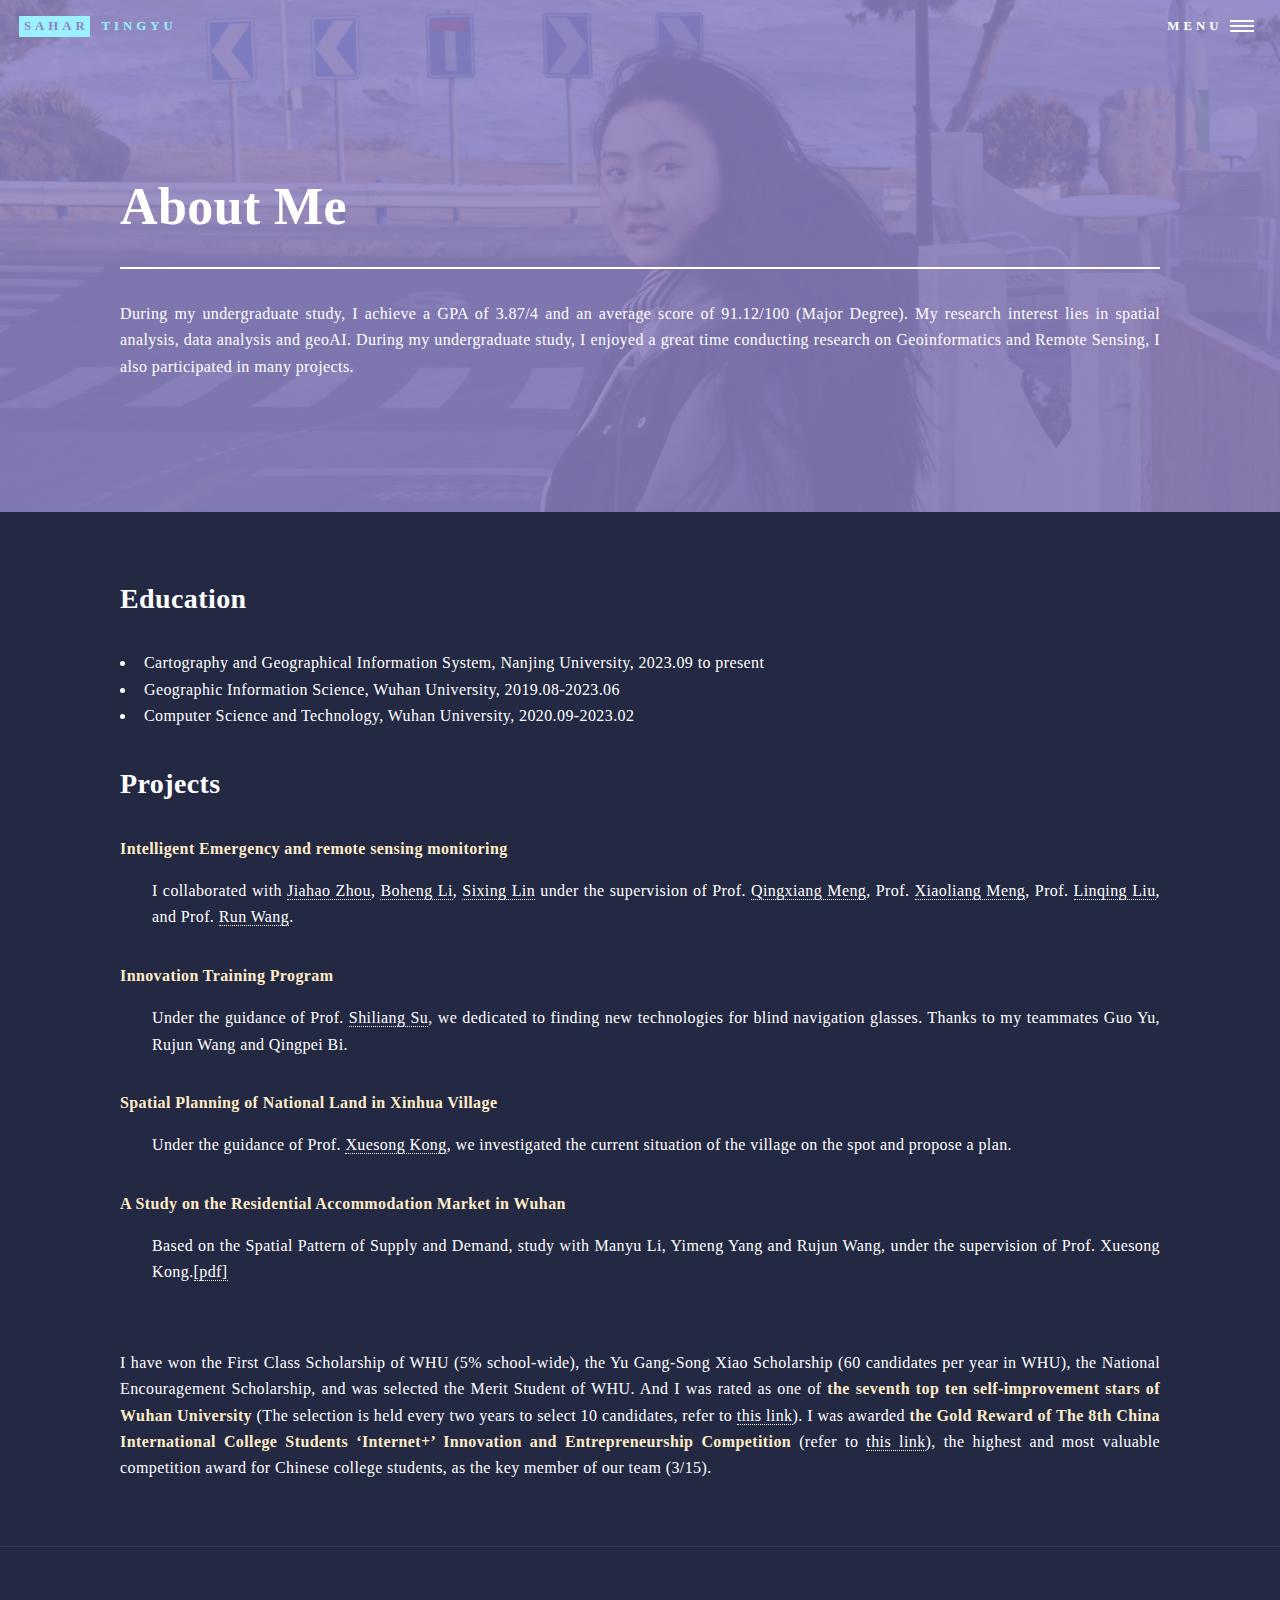
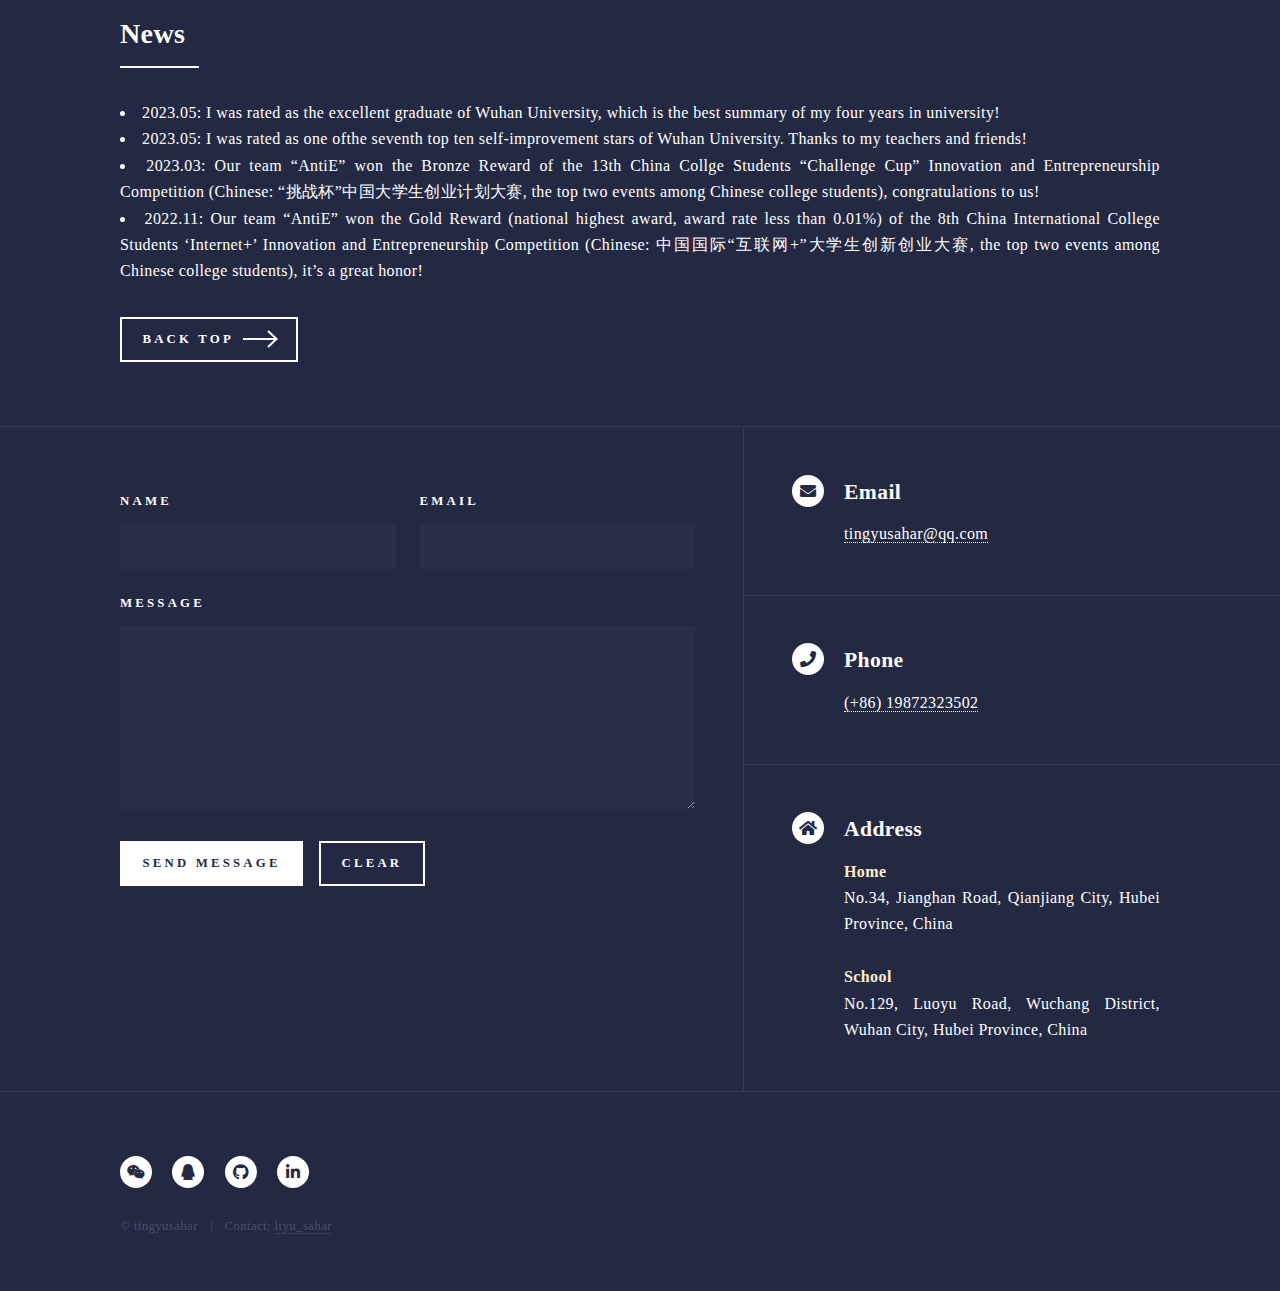
<file: about.html>
<html>
	<head>
		<title>About Me - Tingyu Luo's Homepage</title>
		<link rel="icon" href="images\favicon.ico"/>
		<meta charset="utf-8" />
		<meta name="viewport" content="width=device-width, initial-scale=1, user-scalable=no" />
		<link rel="stylesheet" href="assets/css/main.css" />
		<noscript><link rel="stylesheet" href="assets/css/noscript.css" /></noscript>
	</head>
	<body class="is-preload">

		<!-- Wrapper -->
			<div id="wrapper">

				<!-- Header -->
				<!-- Note: The "styleN" class below should match that of the banner element. -->
					<header id="header" class="alt style2">
						<a href="index.html" class="logo"><strong>Sahar</strong> <span>Tingyu</span></a>
						<nav>
							<a href="#menu">Menu</a>
						</nav>
					</header>

				<!-- Menu -->
					<nav id="menu">
						<ul class="links">
							<li><a href="index.html">Home</a></li>
							<li><a href="about.html">About me</a></li>
							<li><a href="publication.html">Publications</a></li>
							<li><a href="competition.html">Competition Awards</a></li>
							<li><a href="scholarship.html">Scholarships and Honors</a></li>
							<li><a href="activities.html">Activities</a></li>
						</ul>
						<ul class="actions stacked">
							<li><a href="index.html" class="button primary fit">Get Started</a></li>
						</ul>
					</nav>

				<!-- Banner -->
				<!-- Note: The "styleN" class below should match that of the header element. -->
					<section id="banner" class="style2">
						<div class="inner">
							<span class="image">
								<img src="images/pic07.jpg" alt="" />
							</span>
							<header class="major">
								<h1>About Me</h1>
							</header>
							<div>
								<p>During my undergraduate study, I achieve a GPA of 3.87/4 and an average score of 91.12/100 (Major Degree). My research interest lies in spatial analysis, data analysis and geoAI. During my undergraduate study, I enjoyed a great time conducting research on Geoinformatics and Remote Sensing, I also participated in many projects.</p>
							</div>
						</div>
					</section>
				
				<!-- Main -->
				<div id="main" class="alt">

					<!-- One -->
						<section id="one">
							<div class="inner">
								<header>
									<h2>Education</h2>
								</header>
								<ul>
									<li>Cartography and Geographical Information System, Nanjing University, 2023.09 to present</li>
									<li>Geographic Information Science, Wuhan University, 2019.08-2023.06</li>
									<li>Computer Science and Technology, Wuhan University, 2020.09-2023.02</li>
								</ul>

								<!-- Elements -->
									<h2 id="elements">Projects</h2>
									<div class="row gtr-200">
										
											<dl>
												<dt><strong>Intelligent Emergency and remote sensing monitoring</strong></dt>
												<dd>
													<p>I collaborated with <a href="https://github.com/DDAKUN" target="_blank" rel="noopener noreferrer">Jiahao Zhou</a>, 
														<a href="https://antigonerandy.github.io/" target="_blank" rel="noopener noreferrer">Boheng Li</a>, 
														<a href="https://github.com/LSX-s-Software" target="_blank" rel="noopener noreferrer">Sixing Lin</a> 
														under the supervision of Prof. <a href="http://jszy.whu.edu.cn/mengqingxiang/zh_CN/index.htm" target="_blank" rel="noopener noreferrer">Qingxiang Meng</a>,
														Prof. <a href=" http://jszy.whu.edu.cn/mengxiaoliang" target="_blank" rel="noopener noreferrer">Xiaoliang Meng</a>, 
														Prof. <a href="https://ems.whu.edu.cn/info/1726/10806.htm" target="_blank" rel="noopener noreferrer">Linqing Liu</a>,
														and Prof. <a href="http://wangrun.github.io/" target="_blank" rel="noopener noreferrer">Run Wang</a>.</p>
												</dd>
											
												<dt><strong>Innovation Training Program</strong></dt>
												<dd>
													<p>Under the guidance of Prof. <a href="https://faculty.whu.edu.cn/show.jsp?n=Shiliang%20Su" target="_blank" rel="noopener noreferrer">Shiliang Su</a>, we dedicated to finding new technologies for blind navigation glasses. Thanks to my teammates Guo Yu, Rujun Wang and Qingpei Bi.</p>
												</dd>
											
												<dt><strong>Spatial Planning of National Land in Xinhua Village</strong></dt>
												<dd>
													<p>Under the guidance of Prof. <a href="https://faculty.whu.edu.cn/show.jsp?n=Kong%20Xuesong&lang=cn&f=awards" target="_blank" rel="noopener noreferrer">Xuesong Kong</a>, we investigated the current situation of the village on the spot and propose a plan.</p>
												</dd>
											
												<dt><strong>A Study on the Residential Accommodation Market in Wuhan</strong></dt>
												<dd>
													<p>Based on the Spatial Pattern of Supply and Demand, study with Manyu Li, Yimeng Yang and Rujun Wang, under the supervision of Prof. Xuesong Kong.<a href="survey.pdf" target="_blank" rel="noopener noreferrer" download>[pdf]</a></p>
												</dd>
							
											</dl>

										<p>I have won the First Class Scholarship of WHU  (5% school-wide), the Yu Gang-Song Xiao Scholarship (60 candidates per year in WHU), the National Encouragement Scholarship, and was selected the Merit Student of WHU. And I was rated as one of <strong>the seventh top ten self-improvement stars of Wuhan University</strong> 
                                            (The selection is held every two years to select 10 candidates, refer to <a href="https://mp.weixin.qq.com/s?__biz=MzA5MjM3MzUxMA==&mid=2655994347&idx=1&sn=42d85262bf56ffabbbd9a92577015c4f&chksm=8bd5f682bca27f94579707b555a80c67a2573b7a3d32a5ba9f4fb57dbe2e52159bcef671ecca&mpshare=1&scene=23&srcid=0507ht6Bn5IzrAfIekOgMyR6&sharer_sharetime=1688282962595&sharer_shareid=67eef7a806b5207d8636374c00593029#rd" target="_blank" rel="noopener noreferrer">this link</a>). 
                                            I was awarded <strong >the Gold Reward of The 8th China International College Students ‘Internet+’ Innovation and Entrepreneurship Competition</strong> (refer to <a href="https://cy.ncss.cn/" target="_blank" rel="noopener noreferrer">this link</a>), 
                                            the highest and most valuable competition award for Chinese college students, as the key member of our team (3/15).</p>
									</div>

							</div>
						</section>

					<!-- Two -->
					<section id="two">
						<div class="inner">
							<header class="major">
								<h2>News</h2>
							</header>
							<li>2023.05: I was rated as the excellent graduate of Wuhan University, which is the best summary of my four years in university!</li>
									<li>2023.05: I was rated as one ofthe seventh top ten self-improvement stars of Wuhan University. Thanks to my teachers and friends!</li>
									<li>2023.03: Our team “AntiE” won the Bronze Reward of the 13th China Collge Students “Challenge Cup” Innovation and Entrepreneurship Competition (Chinese: “挑战杯”中国大学生创业计划大赛, the top two events among Chinese college students), congratulations to us!</li>
									<li>2022.11: Our team “AntiE” won the Gold Reward (national highest award, award rate less than 0.01%) of the 8th China International College Students ‘Internet+’ Innovation and Entrepreneurship Competition (Chinese: 中国国际“互联网+”大学生创新创业大赛, the top two events among Chinese college students), it’s a great honor!</li>
							<p></p>
							<ul class="actions">
								<li><a href="about.html" class="button next">Back Top</a></li>
							</ul>
						</div>
					</section>

				</div>






				<!-- Contact -->
				<section id="contact">
					<div class="inner">
						<section>
							<form method="post" action="#">
								<div class="fields">
									<div class="field half">
										<label for="name">Name</label>
										<input type="text" name="name" id="name" />
									</div>
									<div class="field half">
										<label for="email">Email</label>
										<input type="text" name="email" id="email" />
									</div>
									<div class="field">
										<label for="message">Message</label>
										<textarea name="message" id="message" rows="6"></textarea>
									</div>
								</div>
								<ul class="actions">
									<li><input type="submit" value="Send Message" class="primary" /></li>
									<li><input type="reset" value="Clear" /></li>
								</ul>
							</form>
						</section>
						<section class="split">
							<section>
								<div class="contact-method">
									<span class="icon solid alt fa-envelope"></span>
									<h3>Email</h3>
									<a href="mailto:info@yourgmail.com">tingyusahar@qq.com</a>
								</div>
							</section>
							<section>
								<div class="contact-method">
									<span class="icon solid alt fa-phone"></span>
									<h3>Phone</h3>
									<span><a href="tel: 19872323502">(+86) 19872323502</a></span>
								</div>
							</section>
							<section>
								<div class="contact-method">
									<span class="icon solid alt fa-home"></span>
									<h3>Address</h3>
									<span><strong>Home</strong><br />
									No.34, Jianghan Road, Qianjiang City, Hubei Province, China</span>
									<br />
									<br />
									<span><strong>School</strong><br />
									No.129, Luoyu Road, Wuchang District, Wuhan City, Hubei Province, China</span>
								</div>
							</section>
						</section>
					</div>
				</section>

			<!-- Footer -->
				<footer id="footer">
					<div class="inner">
						<ul class="icons">
							<li><a href="weixin://ltyu_sahar" class="icon brands alt fa-weixin"><span class="label">weixin</span></a></li>
							<li><a href="tencent://message/?uin=1643914601&Site=&Menu=yes" class="icon brands alt fa-qq"><span class="label">qq</span></a></li>
							<li><a href="https://github.com/ltyrapha" class="icon brands alt fa-github"><span class="label">GitHub</span></a></li>
							<li><a href="https://www.linkedin.com/in/%E5%A9%B7%E7%91%9C-%E7%BD%97-344145266/" class="icon brands alt fa-linkedin-in"><span class="label">LinkedIn</span></a></li>
						</ul>
						<ul class="copyright">
							<li>&copy; tingyusahar</li><li>Contact: <a href="weixin://ltyu_sahar">ltyu_sahar</a></li>
						</ul>
					</div>
				</footer>

				
			</div>

		<!-- Scripts -->
			<script src="assets/js/jquery.min.js"></script>
			<script src="assets/js/jquery.scrolly.min.js"></script>
			<script src="assets/js/jquery.scrollex.min.js"></script>
			<script src="assets/js/browser.min.js"></script>
			<script src="assets/js/breakpoints.min.js"></script>
			<script src="assets/js/util.js"></script>
			<script src="assets/js/main.js"></script>

	</body>
</html>
</file>
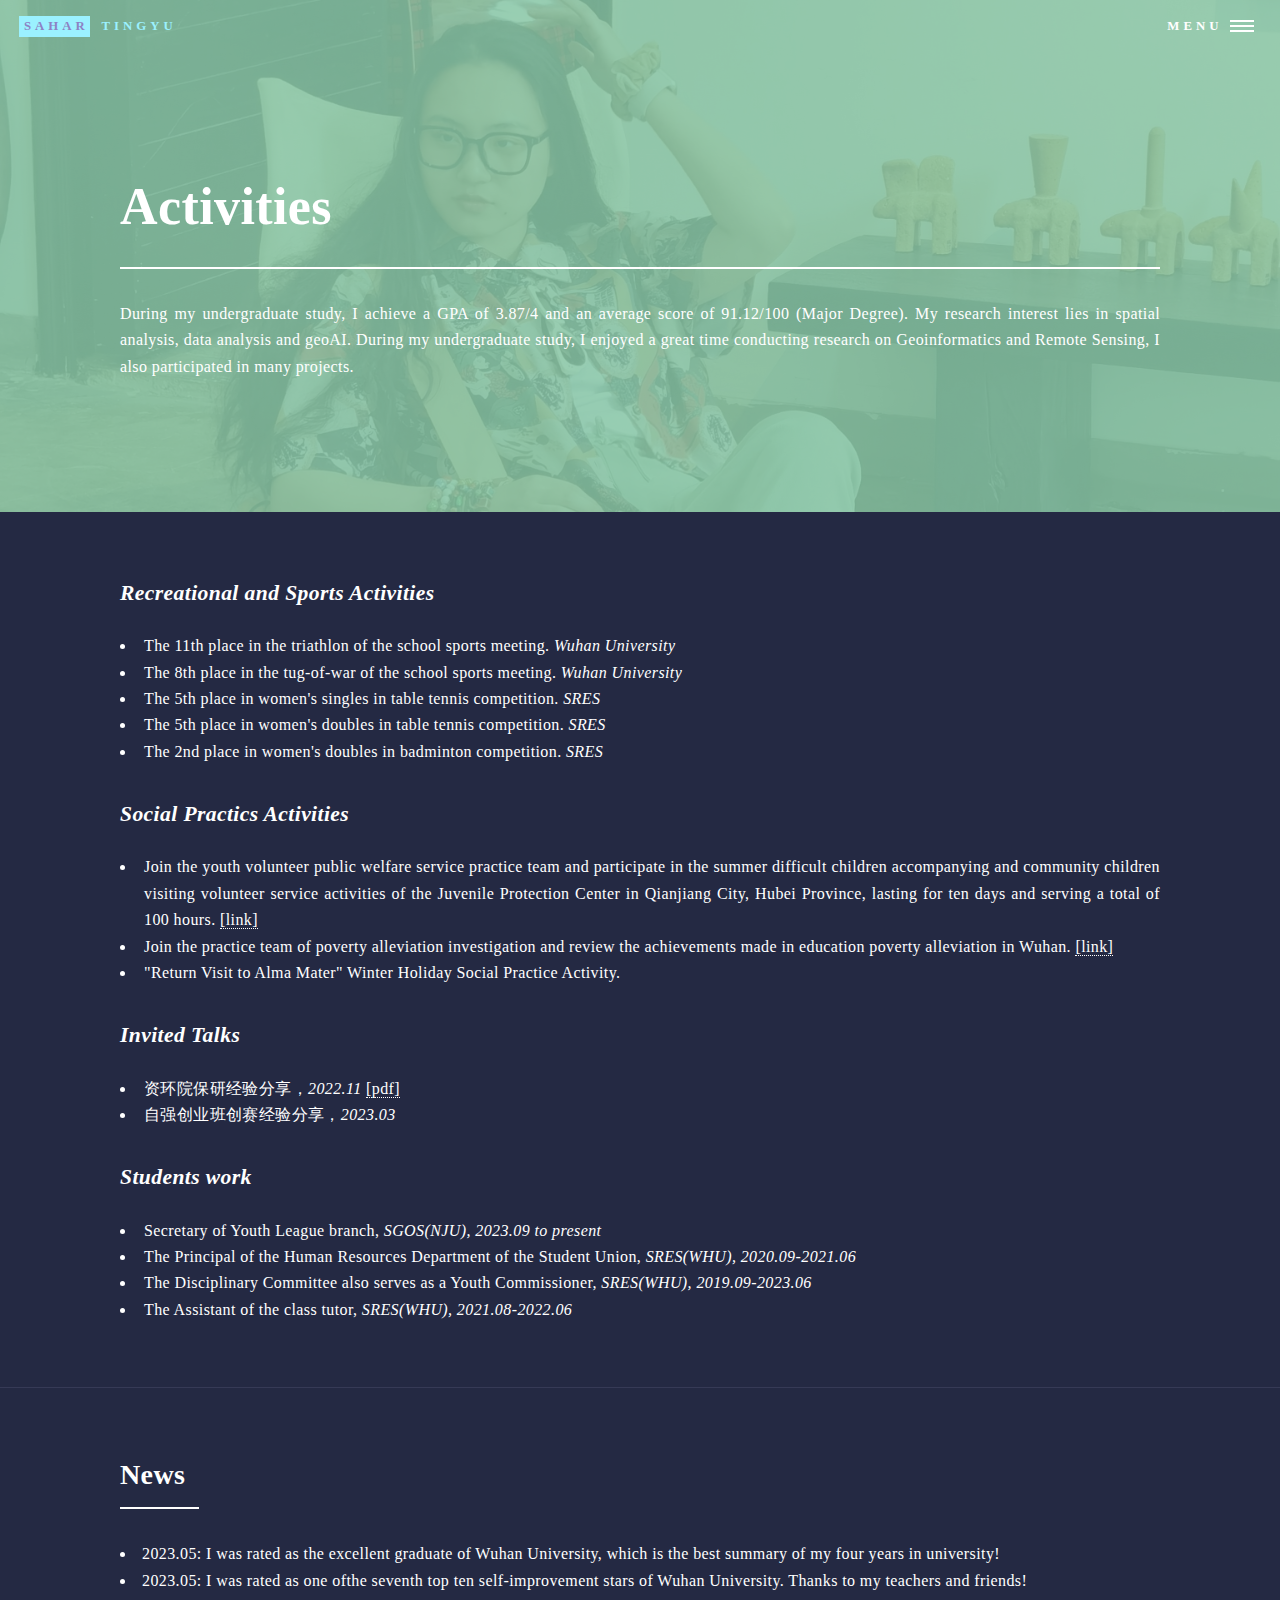
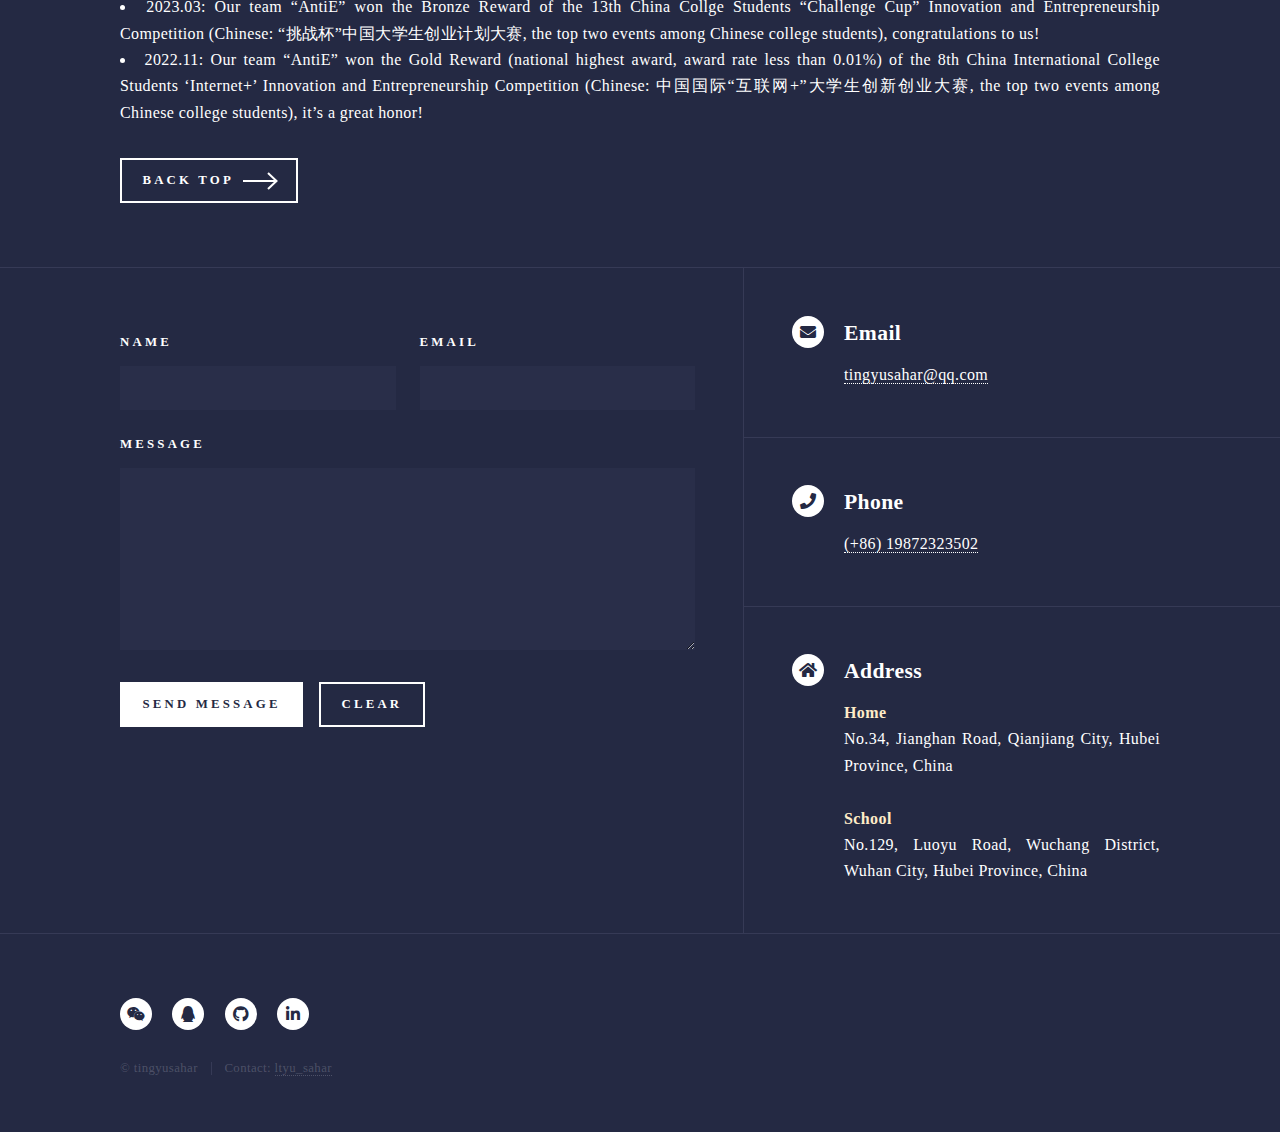
<file: activities.html>
<html>
	<head>
		<title>Activities - Tingyu Luo's Homepage</title>
		<link rel="icon" href="images\favicon.ico"/>
		<meta charset="utf-8" />
		<meta name="viewport" content="width=device-width, initial-scale=1, user-scalable=no" />
		<link rel="stylesheet" href="assets/css/main.css" />
		<noscript><link rel="stylesheet" href="assets/css/noscript.css" /></noscript>
	</head>
	<body class="is-preload">

		<!-- Wrapper -->
			<div id="wrapper">

				<!-- Header -->
				<!-- Note: The "styleN" class below should match that of the banner element. -->
					<header id="header" class="alt style2">
						<a href="index.html" class="logo"><strong>Sahar</strong> <span>Tingyu</span></a>
						<nav>
							<a href="#menu">Menu</a>
						</nav>
					</header>

				<!-- Menu -->
					<nav id="menu">
						<ul class="links">
							<li><a href="index.html">Home</a></li>
							<li><a href="about.html">About me</a></li>
							<li><a href="publication.html">Publications</a></li>
							<li><a href="competition.html">Competition Awards</a></li>
							<li><a href="scholarship.html">Scholarships and Honors</a></li>
							<li><a href="activities.html">Activities</a></li>
						</ul>
						<ul class="actions stacked">
							<li><a href="index.html" class="button primary fit">Get Started</a></li>
						</ul>
					</nav>

				<!-- Banner -->
				<!-- Note: The "styleN" class below should match that of the header element. -->
					<section id="banner" class="style6">
						<div class="inner">
							<span class="image">
								<img src="images/pic17.jpg" alt="" />
							</span>
							<header class="major">
								<h1>Activities</h1>
							</header>
							<div>
								<p>During my undergraduate study, I achieve a GPA of 3.87/4 and an average score of 91.12/100 (Major Degree). My research interest lies in spatial analysis, data analysis and geoAI. During my undergraduate study, I enjoyed a great time conducting research on Geoinformatics and Remote Sensing, I also participated in many projects.</p>
							</div>
						</div>
					</section>
				
				<!-- Main -->
				<div id="main" class="alt">

					<!-- One -->
						<section id="one">
							<div class="inner">
								
								<h3><em>Recreational and Sports Activities</em></h3>
								<ul>
									
                                    <li>The 11th place in the triathlon of the school sports meeting. <em>Wuhan University</em></li>
                                    <li>The 8th place in the tug-of-war of the school sports meeting. <em>Wuhan University</em></li>
                                    <li>The 5th place in women's singles in table tennis competition. <em>SRES</em></li>
                                    <li>The 5th place in women's doubles in table tennis competition. <em>SRES</em></li>
                                    <li>The 2nd place in women's doubles in badminton competition. <em>SRES</em></li>
								</ul>

                                <h3><em>Social Practics Activities</em></h3>
								<ul>
                                    <li>Join the youth volunteer public welfare service practice team and participate in the summer difficult children accompanying and community children visiting volunteer service activities of the Juvenile Protection Center in Qianjiang City, Hubei Province, lasting for ten days and serving a total of 100 hours.
                                        <a href="https://mp.weixin.qq.com/s?__biz=MzAwNzQyMTgxOA==&mid=2247483734&idx=1&sn=82d5e5ba6b076beedae2c090c10c0b4f&chksm=9b7f2b43ac08a255135c109289079eab425d23d18ad527ad17ebedb59dc5aa24ff4e456df975&mpshare=1&scene=23&srcid=0326WPsTLQlFOONfHXcn2jwA&sharer_sharetime=1679766736272&sharer_shareid=67eef7a806b5207d8636374c00593029#rd" target="_blank" rel="noopener noreferrer">[link]</a>
									</li>
                                    <li>Join the practice team of poverty alleviation investigation and review the achievements made in education poverty alleviation in Wuhan.
                                        <a href="https://mp.weixin.qq.com/s?__biz=Mzg2MzEyMTI3Mw==&mid=2247489627&idx=2&sn=0cac613bbcd6025379e49059eb2f3507&chksm=ce7c224df90bab5b791eb855174c191ba487bd75d31027e1f1d46eecbd0cd8fe4a765a9abb7a&mpshare=1&scene=23&srcid=0326yQw8B37hAqEet0NqfRXu&sharer_sharetime=1679766643392&sharer_shareid=67eef7a806b5207d8636374c00593029#rd" target="_blank" rel="noopener noreferrer">[link]</a>
									</li>
                                    <li>"Return Visit to Alma Mater" Winter Holiday Social Practice Activity. </li>
                                </ul>    
                                
								<h3><em>Invited Talks</em></h3>

								<ul>
                                    <li>资环院保研经验分享，<em>2022.11</em> <a href="share.pdf" target="_blank" rel="noopener noreferrer" download>[pdf]</a></li>
                                    <li>自强创业班创赛经验分享，<em>2023.03</em> </li>
								</ul>
                                
								<h3 ><em>Students work</em></h3>
								<ul>
                                    <li>Secretary of Youth League branch, <em>SGOS(NJU), 2023.09 to present</em></li>
									<li>The Principal of the Human Resources Department of the Student Union, <em>SRES(WHU), 2020.09-2021.06</em></li>
									<li>The Disciplinary Committee also serves as a Youth Commissioner, <em>SRES(WHU), 2019.09-2023.06</em></li>
                                    <li>The Assistant of the class tutor, <em>SRES(WHU), 2021.08-2022.06</em></li>
								</ul>
                                    
								

								

							</div>
						</section>

					<!-- Two -->
					<section id="two">
						<div class="inner">
							<header class="major">
								<h2>News</h2>
							</header>
							<li>2023.05: I was rated as the excellent graduate of Wuhan University, which is the best summary of my four years in university!</li>
									<li>2023.05: I was rated as one ofthe seventh top ten self-improvement stars of Wuhan University. Thanks to my teachers and friends!</li>
									<li>2023.03: Our team “AntiE” won the Bronze Reward of the 13th China Collge Students “Challenge Cup” Innovation and Entrepreneurship Competition (Chinese: “挑战杯”中国大学生创业计划大赛, the top two events among Chinese college students), congratulations to us!</li>
									<li>2022.11: Our team “AntiE” won the Gold Reward (national highest award, award rate less than 0.01%) of the 8th China International College Students ‘Internet+’ Innovation and Entrepreneurship Competition (Chinese: 中国国际“互联网+”大学生创新创业大赛, the top two events among Chinese college students), it’s a great honor!</li>
							<p></p>
							<ul class="actions">
								<li><a href="activities.html" class="button next">Back Top</a></li>
							</ul>
						</div>
					</section>

				</div>






				<!-- Contact -->
				<section id="contact">
					<div class="inner">
						<section>
							<form method="post" action="#">
								<div class="fields">
									<div class="field half">
										<label for="name">Name</label>
										<input type="text" name="name" id="name" />
									</div>
									<div class="field half">
										<label for="email">Email</label>
										<input type="text" name="email" id="email" />
									</div>
									<div class="field">
										<label for="message">Message</label>
										<textarea name="message" id="message" rows="6"></textarea>
									</div>
								</div>
								<ul class="actions">
									<li><input type="submit" value="Send Message" class="primary" /></li>
									<li><input type="reset" value="Clear" /></li>
								</ul>
							</form>
						</section>
						<section class="split">
							<section>
								<div class="contact-method">
									<span class="icon solid alt fa-envelope"></span>
									<h3>Email</h3>
									<a href="mailto:info@yourgmail.com">tingyusahar@qq.com</a>
								</div>
							</section>
							<section>
								<div class="contact-method">
									<span class="icon solid alt fa-phone"></span>
									<h3>Phone</h3>
									<span><a href="tel: 19872323502">(+86) 19872323502</a></span>
								</div>
							</section>
							<section>
								<div class="contact-method">
									<span class="icon solid alt fa-home"></span>
									<h3>Address</h3>
									<span><strong>Home</strong><br />
									No.34, Jianghan Road, Qianjiang City, Hubei Province, China</span>
									<br />
									<br />
									<span><strong>School</strong><br />
									No.129, Luoyu Road, Wuchang District, Wuhan City, Hubei Province, China</span>
								</div>
							</section>
						</section>
					</div>
				</section>

			<!-- Footer -->
				<footer id="footer">
					<div class="inner">
						<ul class="icons">
							<li><a href="weixin://ltyu_sahar" class="icon brands alt fa-weixin"><span class="label">weixin</span></a></li>
							<li><a href="tencent://message/?uin=1643914601&Site=&Menu=yes" class="icon brands alt fa-qq"><span class="label">qq</span></a></li>
							<li><a href="https://github.com/ltyrapha" class="icon brands alt fa-github"><span class="label">GitHub</span></a></li>
							<li><a href="https://www.linkedin.com/in/%E5%A9%B7%E7%91%9C-%E7%BD%97-344145266/" class="icon brands alt fa-linkedin-in"><span class="label">LinkedIn</span></a></li>
						</ul>
						<ul class="copyright">
							<li>&copy; tingyusahar</li><li>Contact: <a href="weixin://ltyu_sahar">ltyu_sahar</a></li>
						</ul>
					</div>
				</footer>

				
			</div>

		<!-- Scripts -->
			<script src="assets/js/jquery.min.js"></script>
			<script src="assets/js/jquery.scrolly.min.js"></script>
			<script src="assets/js/jquery.scrollex.min.js"></script>
			<script src="assets/js/browser.min.js"></script>
			<script src="assets/js/breakpoints.min.js"></script>
			<script src="assets/js/util.js"></script>
			<script src="assets/js/main.js"></script>

	</body>
</html>
</file>
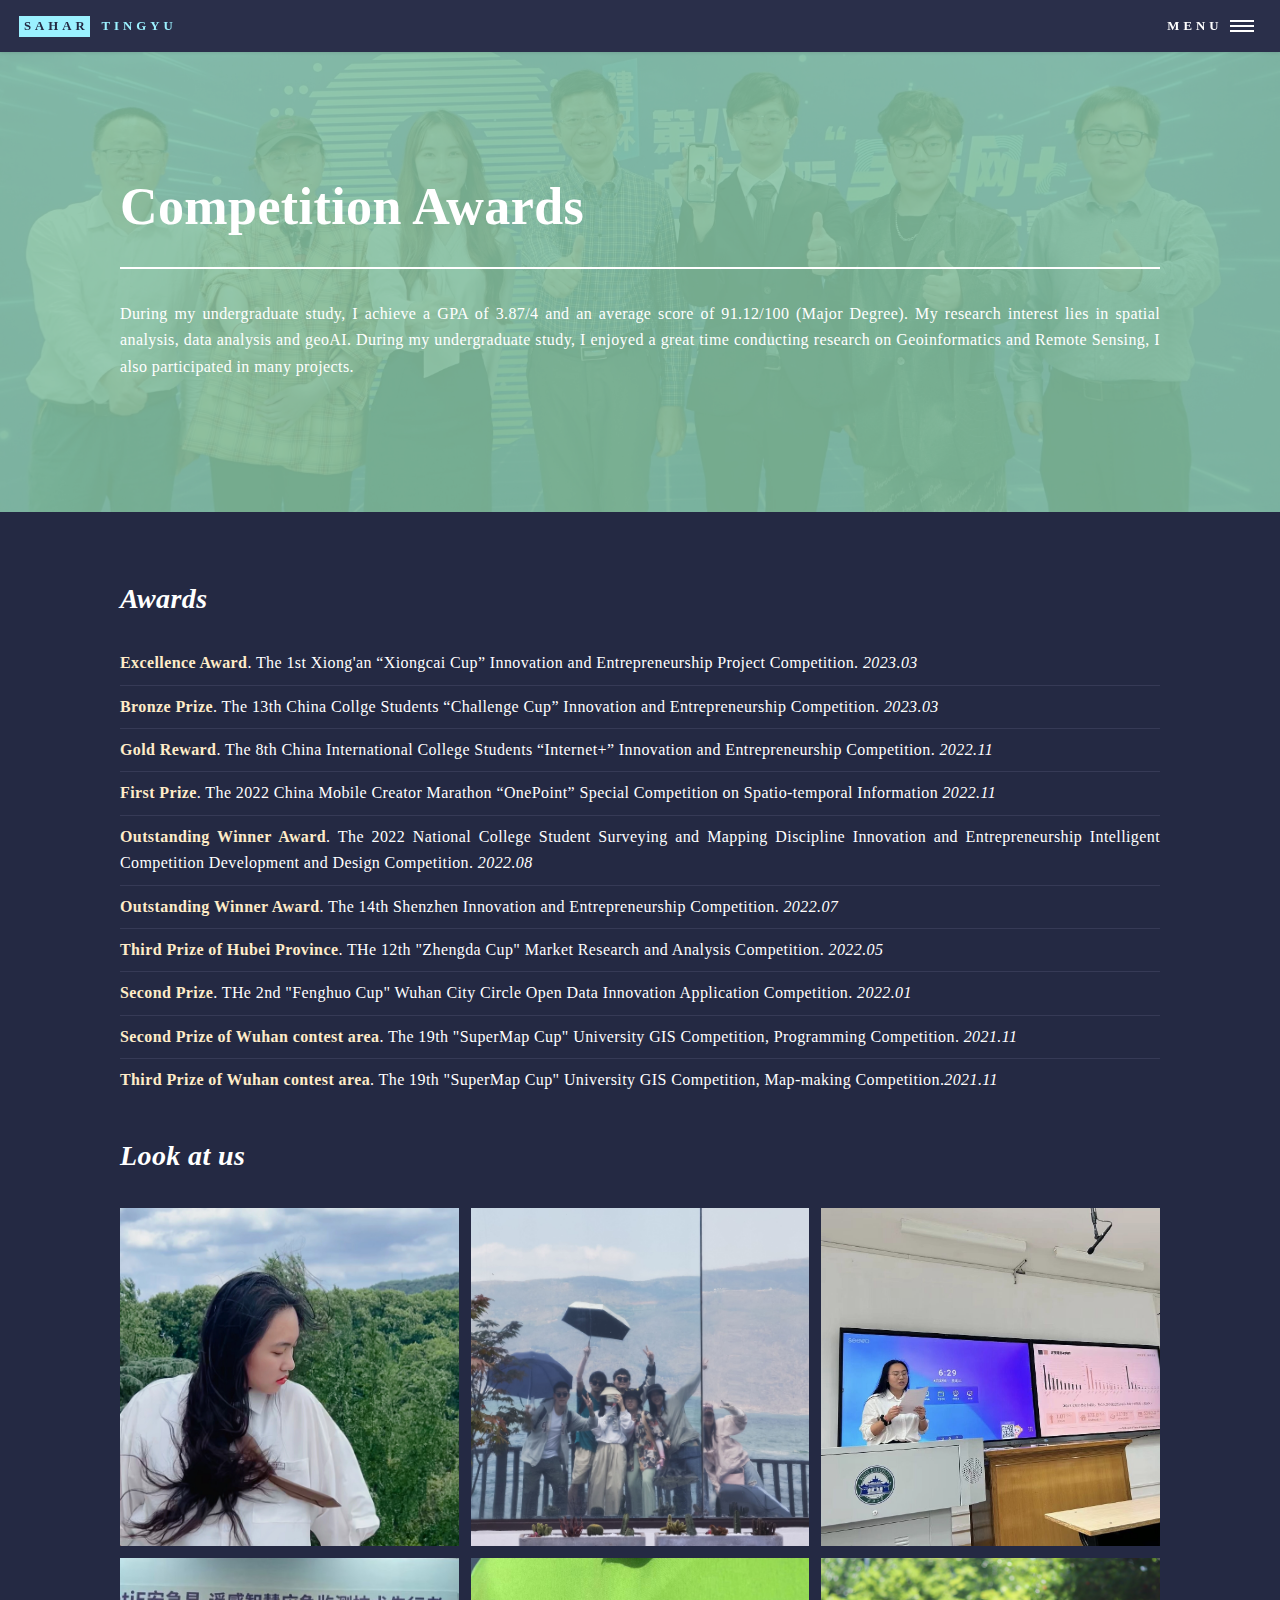
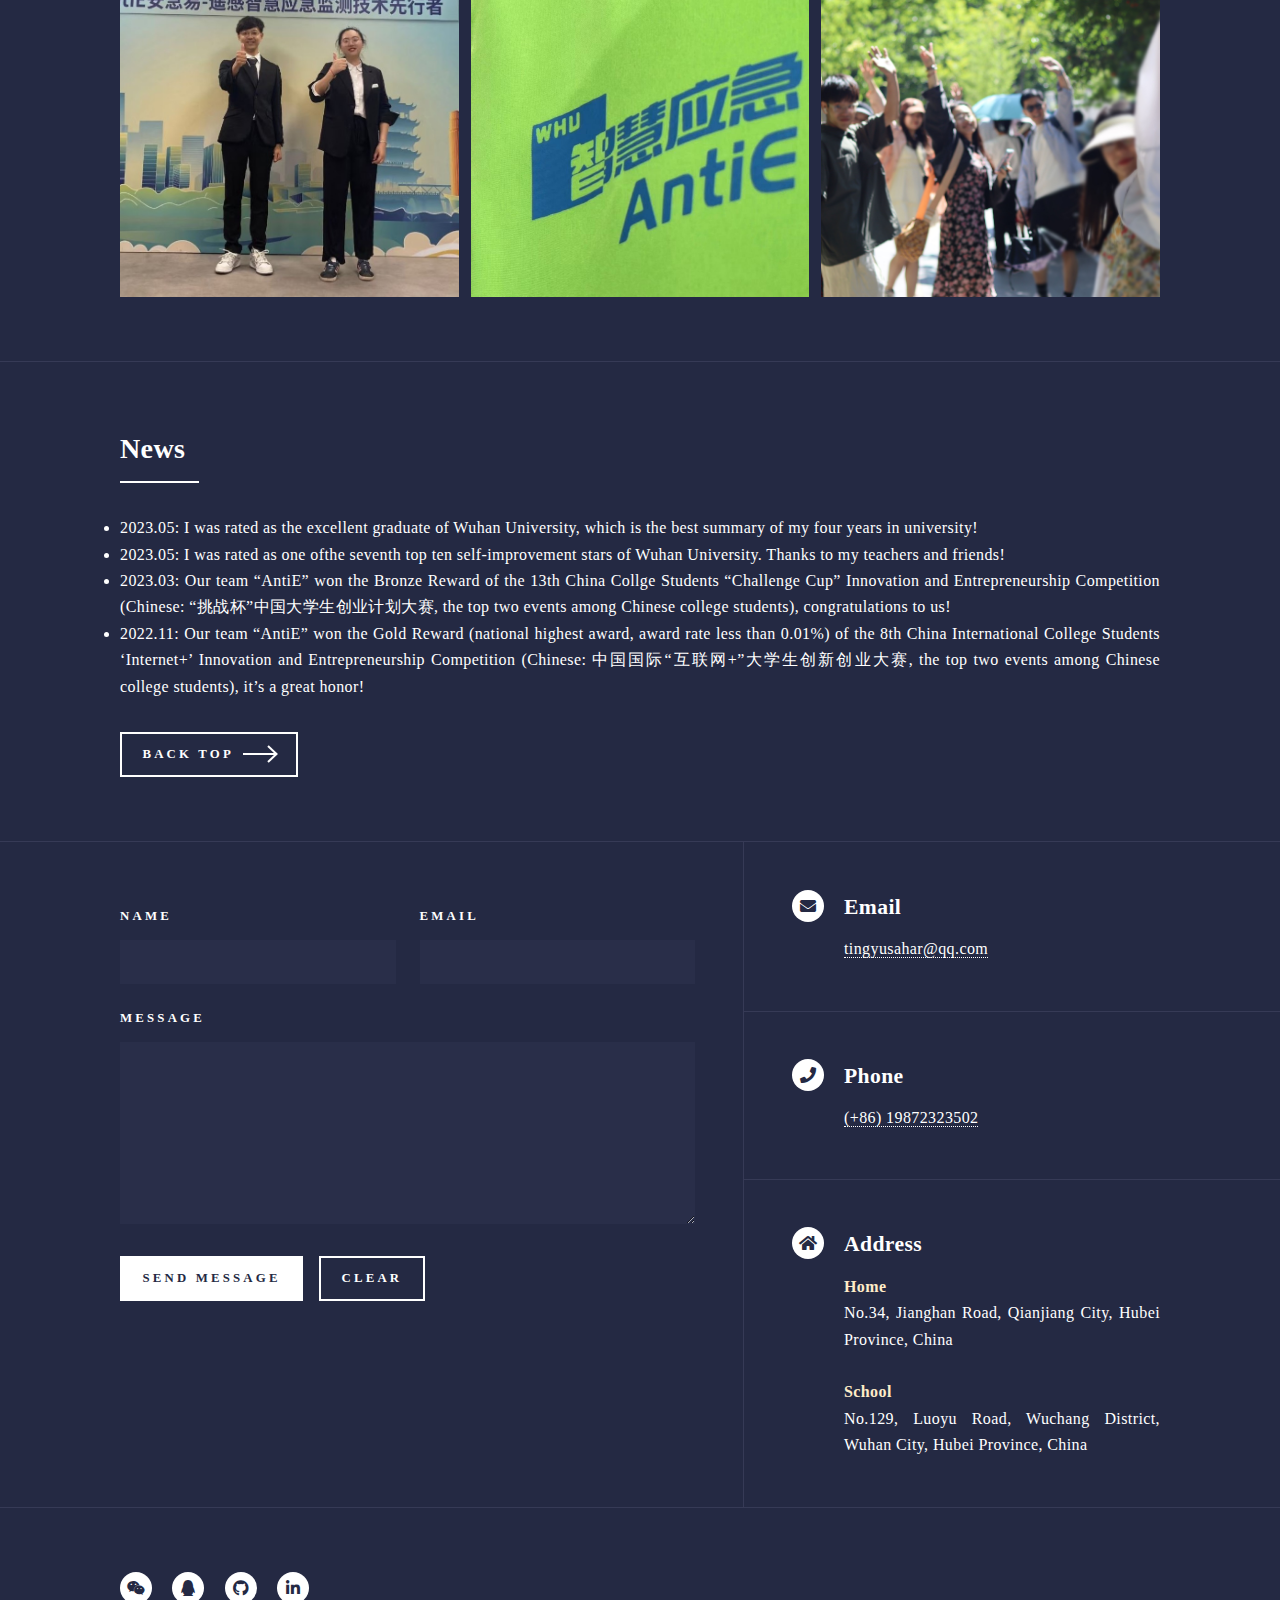
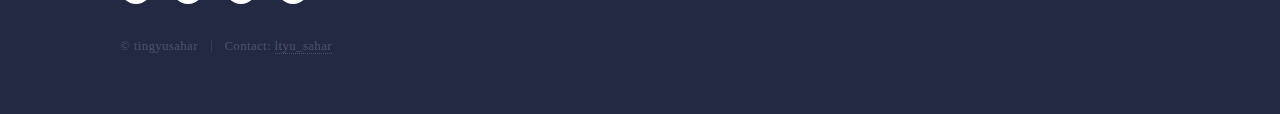
<file: competition.html>
<!DOCTYPE HTML>

<html>
	<head>
		<title>Competition Awards - Tingyu Luo's Homepage</title>
		<link rel="icon" href="images\favicon.ico"/>
		<meta charset="utf-8" />
		<meta name="viewport" content="width=device-width, initial-scale=1, user-scalable=no" />
		<link rel="stylesheet" href="assets/css/main.css" />
		<noscript><link rel="stylesheet" href="assets/css/noscript.css" /></noscript>
	</head>
	<body class="is-preload">

		<!-- Wrapper -->
			<div id="wrapper">

				<!-- Header -->
					<header id="header">
						<a href="index.html" class="logo"><strong>Sahar</strong> <span>Tingyu</span></a>
						<nav>
							<a href="#menu">Menu</a>
						</nav>
					</header>

				<!-- Menu -->
					<nav id="menu">
						<ul class="links">
							<li><a href="index.html">Home</a></li>
							<li><a href="about.html">About me</a></li>
							<li><a href="publication.html">Publications</a></li>
							<li><a href="competition.html">Competition Awards</a></li>
							<li><a href="scholarship.html">Scholarships and Honors</a></li>
							<li><a href="activities.html">Activities</a></li>
						</ul>
						<ul class="actions stacked">
							<li><a href="index.html" class="button primary fit">Get Started</a></li>
							<!-- <li><a href="#" class="button fit">Log In</a></li> -->
						</ul>
					</nav>

				<!-- Banner -->
				<!-- Note: The "styleN" class below should match that of the header element. -->
				<section id="banner" class="style6">
					<div class="inner">
						<span class="image">
							<img src="images/pic09.jpg" alt="" />
						</span>
						<header class="major">
							<h1>Competition Awards</h1>
						</header>
						<div>
							<p>During my undergraduate study, I achieve a GPA of 3.87/4 and an average score of 91.12/100 (Major Degree). My research interest lies in spatial analysis, data analysis and geoAI. During my undergraduate study, I enjoyed a great time conducting research on Geoinformatics and Remote Sensing, I also participated in many projects.</p>
						</div>
					</div>
				</section>


				<!-- Main -->
					<div id="main" class="alt">

						<!-- One -->
							<section id="one">
								<div class="inner">
								
									<h2><em>Awards</em></h2>
					
									<ul class="alt">
										<li><strong>Excellence Award</strong>. The 1st Xiong'an “Xiongcai Cup” Innovation and Entrepreneurship Project Competition. <em>2023.03</em></li>
										<li><strong>Bronze Prize</strong>. The 13th China Collge Students “Challenge Cup” Innovation and Entrepreneurship Competition. <em>2023.03</em></li>
										<li><strong>Gold Reward</strong>. The 8th China International College Students “Internet+” Innovation and Entrepreneurship Competition. <em>2022.11</em></li>
										<li><strong>First Prize</strong>. The 2022 China Mobile Creator Marathon “OnePoint” Special Competition on Spatio-temporal Information <em>2022.11</em></li>
										<li><strong>Outstanding Winner Award</strong>. The 2022 National College Student Surveying and Mapping Discipline Innovation and Entrepreneurship Intelligent Competition Development and Design Competition. <em>2022.08</em></li>
										<li><strong>Outstanding Winner Award</strong>. The 14th Shenzhen Innovation and Entrepreneurship Competition. <em>2022.07</em></li>
										<li><strong>Third Prize of Hubei Province</strong>. THe 12th "Zhengda Cup" Market Research and Analysis Competition. <em>2022.05</em></li>
										<li><strong>Second Prize</strong>. THe 2nd "Fenghuo Cup" Wuhan City Circle Open Data Innovation Application Competition. <em>2022.01</em></li>
										<li><strong>Second Prize of Wuhan contest area</strong>. The 19th "SuperMap Cup" University GIS Competition, Programming Competition. <em>2021.11</em></li>
										<li><strong>Third Prize of Wuhan contest area</strong>. The 19th "SuperMap Cup" University GIS Competition, Map-making Competition.<em>2021.11</em></li>
									</ul>
							
									<h2><em>Look at us</em></h2>
					
									<div class="box alt">
										<div class="row gtr-50 gtr-uniform">
											<div class="col-4"><span class="image fit"><img src="images/pic11.jpg" alt="" /></span></div>
											<div class="col-4"><span class="image fit"><img src="images/pic12.jpg" alt="" /></span></div>
											<div class="col-4"><span class="image fit"><img src="images/pic10.jpg" alt="" /></span></div>
											<!-- Break -->
											<div class="col-4"><span class="image fit"><img src="images/pic14.jpg" alt="" /></span></div>
											<div class="col-4"><span class="image fit"><img src="images/pic13.jpg" alt="" /></span></div>
											<div class="col-4"><span class="image fit"><img src="images/pic15.jpg" alt="" /></span></div>
	
										</div>
									</div>

									
									
								</div>
							</section>

							<!-- Two -->
							<section id="two">
								<div class="inner">
									<header class="major">
										<h2>News</h2>
									</header>
									<li>2023.05: I was rated as the excellent graduate of Wuhan University, which is the best summary of my four years in university!</li>
									<li>2023.05: I was rated as one ofthe seventh top ten self-improvement stars of Wuhan University. Thanks to my teachers and friends!</li>
									<li>2023.03: Our team “AntiE” won the Bronze Reward of the 13th China Collge Students “Challenge Cup” Innovation and Entrepreneurship Competition (Chinese: “挑战杯”中国大学生创业计划大赛, the top two events among Chinese college students), congratulations to us!</li>
									<li>2022.11: Our team “AntiE” won the Gold Reward (national highest award, award rate less than 0.01%) of the 8th China International College Students ‘Internet+’ Innovation and Entrepreneurship Competition (Chinese: 中国国际“互联网+”大学生创新创业大赛, the top two events among Chinese college students), it’s a great honor!</li>
									<p></p>
									<ul class="actions">
										<li><a href="competition.html" class="button next">Back Top</a></li>
									</ul>
								</div>
							</section>

					</div>

				<!-- Contact -->
				<section id="contact">
					<div class="inner">
						<section>
							<form method="post" action="#">
								<div class="fields">
									<div class="field half">
										<label for="name">Name</label>
										<input type="text" name="name" id="name" />
									</div>
									<div class="field half">
										<label for="email">Email</label>
										<input type="text" name="email" id="email" />
									</div>
									<div class="field">
										<label for="message">Message</label>
										<textarea name="message" id="message" rows="6"></textarea>
									</div>
								</div>
								<ul class="actions">
									<li><input type="submit" value="Send Message" class="primary" /></li>
									<li><input type="reset" value="Clear" /></li>
								</ul>
							</form>
						</section>
						<section class="split">
							<section>
								<div class="contact-method">
									<span class="icon solid alt fa-envelope"></span>
									<h3>Email</h3>
									<a href="mailto:info@yourgmail.com">tingyusahar@qq.com</a>
								</div>
							</section>
							<section>
								<div class="contact-method">
									<span class="icon solid alt fa-phone"></span>
									<h3>Phone</h3>
									<span><a href="tel: 19872323502">(+86) 19872323502</a></span>
								</div>
							</section>
							<section>
								<div class="contact-method">
									<span class="icon solid alt fa-home"></span>
									<h3>Address</h3>
									<span><strong>Home</strong><br />
									No.34, Jianghan Road, Qianjiang City, Hubei Province, China</span>
									<br />
									<br />
									<span><strong>School</strong><br />
									No.129, Luoyu Road, Wuchang District, Wuhan City, Hubei Province, China</span>
								</div>
							</section>
						</section>
					</div>
				</section>

			<!-- Footer -->
				<footer id="footer">
					<div class="inner">
						<ul class="icons">
							<li><a href="weixin://ltyu_sahar" class="icon brands alt fa-weixin"><span class="label">weixin</span></a></li>
								<li><a href="tencent://message/?uin=1643914601&Site=&Menu=yes" class="icon brands alt fa-qq"><span class="label">qq</span></a></li>
								<li><a href="https://github.com/ltyrapha" class="icon brands alt fa-github"><span class="label">GitHub</span></a></li>
								<li><a href="https://www.linkedin.com/in/%E5%A9%B7%E7%91%9C-%E7%BD%97-344145266/" class="icon brands alt fa-linkedin-in"><span class="label">LinkedIn</span></a></li>
						</ul>
						<ul class="copyright">
							<li>&copy; tingyusahar</li><li>Contact: <a href="weixin://ltyu_sahar">ltyu_sahar</a></li>
						</ul>
					</div>
				</footer>

			</div>

		<!-- Scripts -->
			<script src="assets/js/jquery.min.js"></script>
			<script src="assets/js/jquery.scrolly.min.js"></script>
			<script src="assets/js/jquery.scrollex.min.js"></script>
			<script src="assets/js/browser.min.js"></script>
			<script src="assets/js/breakpoints.min.js"></script>
			<script src="assets/js/util.js"></script>
			<script src="assets/js/main.js"></script>

	</body>
</html>
</file>
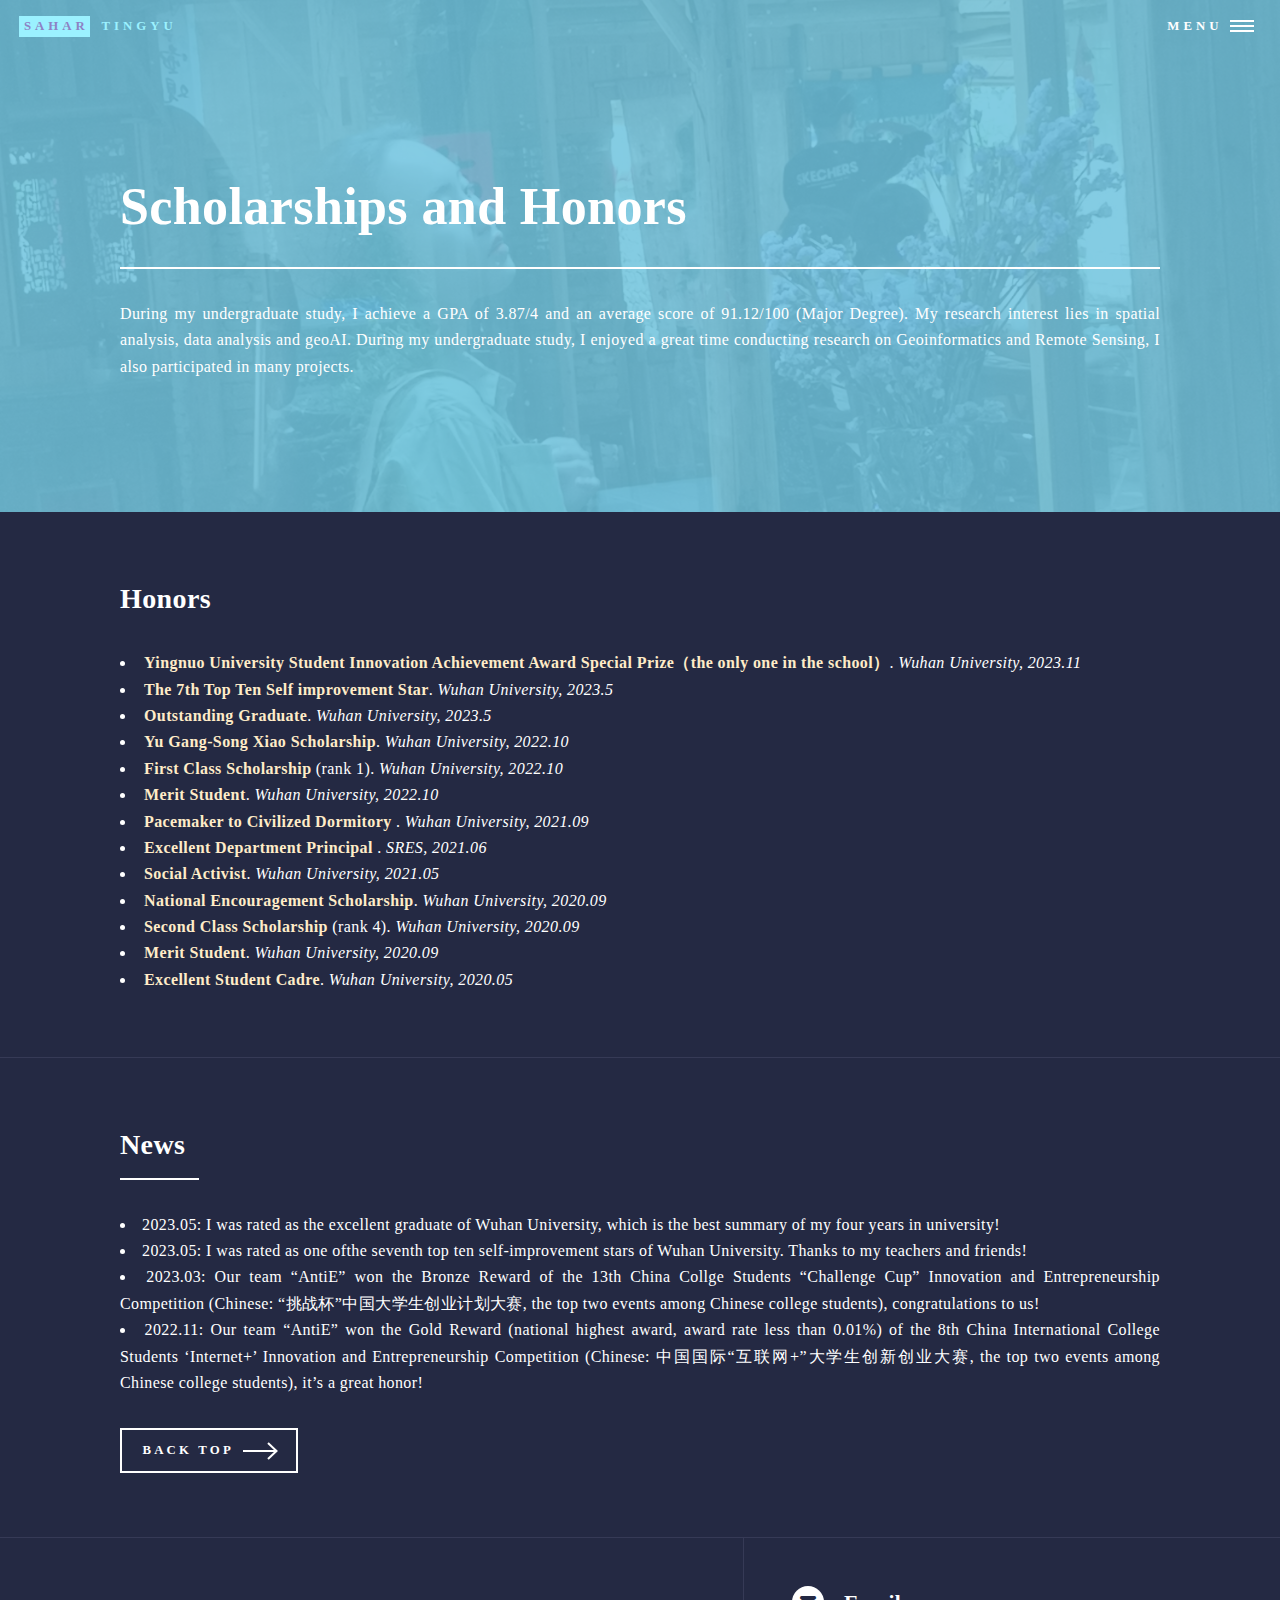
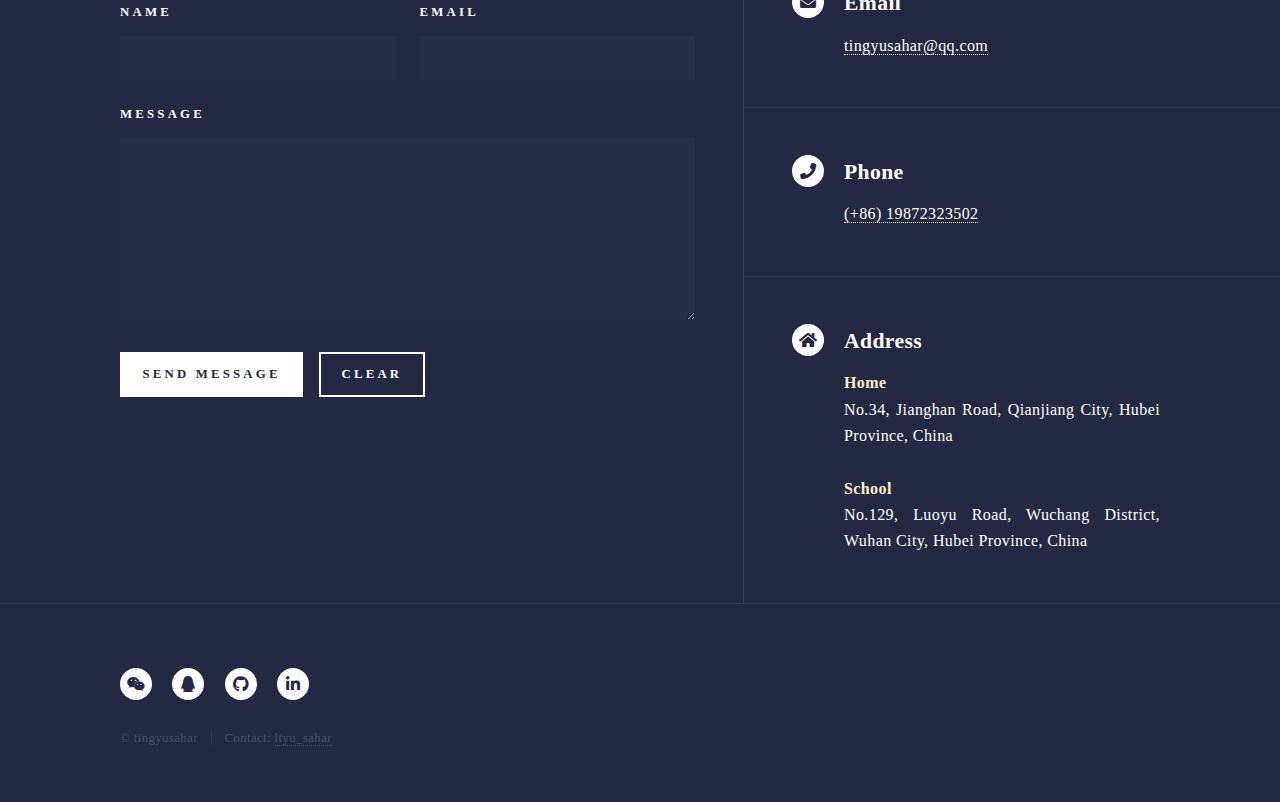
<file: scholarship.html>
<html>
	<head>
		<title>Scholarships and Honors - Tingyu Luo's Homepage</title>
		<link rel="icon" href="images\favicon.ico"/>
		<meta charset="utf-8" />
		<meta name="viewport" content="width=device-width, initial-scale=1, user-scalable=no" />
		<link rel="stylesheet" href="assets/css/main.css" />
		<noscript><link rel="stylesheet" href="assets/css/noscript.css" /></noscript>
	</head>
	<body class="is-preload">

		<!-- Wrapper -->
			<div id="wrapper">

				<!-- Header -->
				<!-- Note: The "styleN" class below should match that of the banner element. -->
					<header id="header" class="alt style2">
						<a href="index.html" class="logo"><strong>Sahar</strong> <span>Tingyu</span></a>
						<nav>
							<a href="#menu">Menu</a>
						</nav>
					</header>

				<!-- Menu -->
					<nav id="menu">
						<ul class="links">
							<li><a href="index.html">Home</a></li>
							<li><a href="about.html">About me</a></li>
							<li><a href="publication.html">Publications</a></li>
							<li><a href="competition.html">Competition Awards</a></li>
							<li><a href="scholarship.html">Scholarships and Honors</a></li>
							<li><a href="activities.html">Activities</a></li>
						</ul>
						<ul class="actions stacked">
							<li><a href="index.html" class="button primary fit">Get Started</a></li>
						</ul>
					</nav>

				<!-- Banner -->
				<!-- Note: The "styleN" class below should match that of the header element. -->
					<section id="banner" class="style1">
						<div class="inner">
							<span class="image">
								<img src="images/pic16.jpg" alt="" />
							</span>
							<header class="major">
								<h1>Scholarships and Honors</h1>
							</header>
							<div>
								<p>During my undergraduate study, I achieve a GPA of 3.87/4 and an average score of 91.12/100 (Major Degree). My research interest lies in spatial analysis, data analysis and geoAI. During my undergraduate study, I enjoyed a great time conducting research on Geoinformatics and Remote Sensing, I also participated in many projects.</p>
							</div>
						</div>
					</section>
				
				<!-- Main -->
				<div id="main" class="alt">

					<!-- One -->
						<section id="one">
							<div class="inner">
								<header>
									<h2>Honors</h2>
								</header>
								<ul>
									<li><strong>Yingnuo University Student Innovation Achievement Award Special Prize（the only one in the school）</strong>. <em>Wuhan University, 2023.11</em></li>
									<li><strong>The 7th Top Ten Self improvement Star</strong>. <em>Wuhan University, 2023.5</em></li>
									<li><strong>Outstanding Graduate</strong>. <em>Wuhan University, 2023.5</em></li>
                                    <li><strong>Yu Gang-Song Xiao Scholarship</strong>. <em>Wuhan University, 2022.10</em></li>
                                    <li><strong>First Class Scholarship</strong> (rank 1). <em>Wuhan University, 2022.10</em></li>
                                    <li><strong>Merit Student</strong>. <em>Wuhan University, 2022.10</em></li>
                                    <li><strong>Pacemaker to Civilized Dormitory </strong>. <em>Wuhan University, 2021.09</em></li>
									<li><strong>Excellent Department Principal </strong>. <em>SRES, 2021.06</em></li>
                                    <li><strong>Social Activist</strong>. <em>Wuhan University, 2021.05</em></li>
                                    <li><strong>National Encouragement Scholarship</strong>. <em>Wuhan University, 2020.09</em></li>
                                    <li><strong>Second Class Scholarship</strong> (rank 4). <em>Wuhan University, 2020.09</em></li>
                                    <li><strong>Merit Student</strong>. <em>Wuhan University, 2020.09</em></li>
                                    <li><strong>Excellent Student Cadre</strong>. <em>Wuhan University, 2020.05</em></li>
								</ul>

								

							</div>
						</section>

					<!-- Two -->
					<section id="two">
						<div class="inner">
							<header class="major">
								<h2>News</h2>
							</header>
							        <li>2023.05: I was rated as the excellent graduate of Wuhan University, which is the best summary of my four years in university!</li>
									<li>2023.05: I was rated as one ofthe seventh top ten self-improvement stars of Wuhan University. Thanks to my teachers and friends!</li>
									<li>2023.03: Our team “AntiE” won the Bronze Reward of the 13th China Collge Students “Challenge Cup” Innovation and Entrepreneurship Competition (Chinese: “挑战杯”中国大学生创业计划大赛, the top two events among Chinese college students), congratulations to us!</li>
									<li>2022.11: Our team “AntiE” won the Gold Reward (national highest award, award rate less than 0.01%) of the 8th China International College Students ‘Internet+’ Innovation and Entrepreneurship Competition (Chinese: 中国国际“互联网+”大学生创新创业大赛, the top two events among Chinese college students), it’s a great honor!</li>
							<p></p>
							<ul class="actions">
								<li><a href="scholarship.html" class="button next">Back Top</a></li>
							</ul>
						</div>
					</section>

				</div>






				<!-- Contact -->
				<section id="contact">
					<div class="inner">
						<section>
							<form method="post" action="#">
								<div class="fields">
									<div class="field half">
										<label for="name">Name</label>
										<input type="text" name="name" id="name" />
									</div>
									<div class="field half">
										<label for="email">Email</label>
										<input type="text" name="email" id="email" />
									</div>
									<div class="field">
										<label for="message">Message</label>
										<textarea name="message" id="message" rows="6"></textarea>
									</div>
								</div>
								<ul class="actions">
									<li><input type="submit" value="Send Message" class="primary" /></li>
									<li><input type="reset" value="Clear" /></li>
								</ul>
							</form>
						</section>
						<section class="split">
							<section>
								<div class="contact-method">
									<span class="icon solid alt fa-envelope"></span>
									<h3>Email</h3>
									<a href="mailto:info@yourgmail.com">tingyusahar@qq.com</a>
								</div>
							</section>
							<section>
								<div class="contact-method">
									<span class="icon solid alt fa-phone"></span>
									<h3>Phone</h3>
									<span><a href="tel: 19872323502">(+86) 19872323502</a></span>
								</div>
							</section>
							<section>
								<div class="contact-method">
									<span class="icon solid alt fa-home"></span>
									<h3>Address</h3>
									<span><strong>Home</strong><br />
									No.34, Jianghan Road, Qianjiang City, Hubei Province, China</span>
									<br />
									<br />
									<span><strong>School</strong><br />
									No.129, Luoyu Road, Wuchang District, Wuhan City, Hubei Province, China</span>
								</div>
							</section>
						</section>
					</div>
				</section>

			<!-- Footer -->
				<footer id="footer">
					<div class="inner">
						<ul class="icons">
							<li><a href="weixin://ltyu_sahar" class="icon brands alt fa-weixin"><span class="label">weixin</span></a></li>
							<li><a href="tencent://message/?uin=1643914601&Site=&Menu=yes" class="icon brands alt fa-qq"><span class="label">qq</span></a></li>
							<li><a href="https://github.com/ltyrapha" class="icon brands alt fa-github"><span class="label">GitHub</span></a></li>
							<li><a href="https://www.linkedin.com/in/%E5%A9%B7%E7%91%9C-%E7%BD%97-344145266/" class="icon brands alt fa-linkedin-in"><span class="label">LinkedIn</span></a></li>
						</ul>
						<ul class="copyright">
							<li>&copy; tingyusahar</li><li>Contact: <a href="weixin://ltyu_sahar">ltyu_sahar</a></li>
						</ul>
					</div>
				</footer>

				
			</div>

		<!-- Scripts -->
			<script src="assets/js/jquery.min.js"></script>
			<script src="assets/js/jquery.scrolly.min.js"></script>
			<script src="assets/js/jquery.scrollex.min.js"></script>
			<script src="assets/js/browser.min.js"></script>
			<script src="assets/js/breakpoints.min.js"></script>
			<script src="assets/js/util.js"></script>
			<script src="assets/js/main.js"></script>

	</body>
</html>
</file>
<file: assets/css/noscript.css>
/*
	Forty by HTML5 UP
	html5up.net | @ajlkn
	Free for personal and commercial use under the CCA 3.0 license (html5up.net/license)
*/

/* Banner */

	body.is-preload #banner:after {
		opacity: 0.85;
	}

	body.is-preload #banner > .inner {
		-moz-filter: none;
		-webkit-filter: none;
		-ms-filter: none;
		filter: none;
		-moz-transform: none;
		-webkit-transform: none;
		-ms-transform: none;
		transform: none;
		opacity: 1;
	}
</file>
<file: assets/css/main.css>
@import url(fontawesome-all.min.css);
@import url("https://fonts.googleapis.com/css?family=Source+Sans+Pro:300,300italic,600,600italic");

/*
	Forty by HTML5 UP
	html5up.net | @ajlkn
	Free for personal and commercial use under the CCA 3.0 license (html5up.net/license)
*/

html, body, div, span, applet, object,
iframe, h1, h2, h3, h4, h5, h6, p, blockquote,
pre, a, abbr, acronym, address, big, cite,
code, del, dfn, em, img, ins, kbd, q, s, samp,
small, strike, strong, sub, sup, tt, var, b,
u, i, center, dl, dt, dd, ol, ul, li, fieldset,
form, label, legend, table, caption, tbody,
tfoot, thead, tr, th, td, article, aside,
canvas, details, embed, figure, figcaption,
footer, header, hgroup, menu, nav, output, ruby,
section, summary, time, mark, audio, video {
	margin: 0;
	padding: 0;
	border: 0;
	font-size: 100%;
	font: inherit;
	vertical-align: baseline;
	text-align: justify;
}

article, aside, details, figcaption, figure,
footer, header, hgroup, menu, nav, section {
	display: block;}

body {
	line-height: 1;
}

ol, ul {
	list-style: none;
}

blockquote, q {
	quotes: none;
}

	blockquote:before, blockquote:after, q:before, q:after {
		content: '';
		content: none;
	}

table {
	border-collapse: collapse;
	border-spacing: 0;
}

body {
	-webkit-text-size-adjust: none;
}

mark {
	background-color: transparent;
	color: inherit;
}

input::-moz-focus-inner {
	border: 0;
	padding: 0;
}

input, select, textarea {
	-moz-appearance: none;
	-webkit-appearance: none;
	-ms-appearance: none;
	appearance: none;
}

/* Basic */

	@-ms-viewport {
		width: device-width;
	}

	body {
		-ms-overflow-style: scrollbar;
	}

	@media screen and (max-width: 480px) {

		html, body {
			min-width: 320px;
		}

	}

	html {
		box-sizing: border-box;
	}

	*, *:before, *:after {
		box-sizing: inherit;
	}

	body {
		background: #242943;
	}

		body.is-preload *, body.is-preload *:before, body.is-preload *:after {
			-moz-animation: none !important;
			-webkit-animation: none !important;
			-ms-animation: none !important;
			animation: none !important;
			-moz-transition: none !important;
			-webkit-transition: none !important;
			-ms-transition: none !important;
			transition: none !important;
		}

/* Type */

	body, input, select, textarea {
		color: #ffffff;
		font-family: "Merriweather", Georgia, serif;
		font-size: 17pt;
		font-weight: 300;
		letter-spacing: 0.025em;
		line-height: 1.65;
	}

		@media screen and (max-width: 1680px) {

			body, input, select, textarea {
				font-size: 14pt;
			}

		}

		@media screen and (max-width: 1280px) {

			body, input, select, textarea {
				font-size: 12pt;
			}

		}

		@media screen and (max-width: 360px) {

			body, input, select, textarea {
				font-size: 11pt;
			}

		}

	a {
		-moz-transition: color 0.2s ease-in-out, border-bottom-color 0.2s ease-in-out;
		-webkit-transition: color 0.2s ease-in-out, border-bottom-color 0.2s ease-in-out;
		-ms-transition: color 0.2s ease-in-out, border-bottom-color 0.2s ease-in-out;
		transition: color 0.2s ease-in-out, border-bottom-color 0.2s ease-in-out;
		border-bottom: dotted 1px;
		color: inherit;
		text-decoration: none;
	}

		a:hover {
			border-bottom-color: transparent;
			color: #9bf1ff !important;
		}

		a:active {
			color: #53e3fb !important;
		}

	strong, b {
		color: #ffecc8;
		font-weight: 600;
	}

	em, i {
		font-style: italic;
	}

	p {
		margin: 0 0 2em 0;
	}

	h1, h2, h3, h4, h5, h6 {
		color: #ffffff;
		font-weight: 600;
		line-height: 1.65;
		margin: 0 0 1em 0;
	}

		h1 a, h2 a, h3 a, h4 a, h5 a, h6 a {
			color: inherit;
			border-bottom: 0;
		}

	h1 {
		font-size: 2.5em;
	}

	h2 {
		font-size: 1.75em;
	}

	h3 {
		font-size: 1.35em;
	}

	h4 {
		font-size: 1.1em;
	}

	h5 {
		font-size: 0.9em;
	}

	h6 {
		font-size: 0.7em;
	}

	@media screen and (max-width: 736px) {

		h1 {
			font-size: 2em;
		}

		h2 {
			font-size: 1.5em;
		}

		h3 {
			font-size: 1.25em;
		}

	}

	sub {
		font-size: 0.8em;
		position: relative;
		top: 0.5em;
	}

	sup {
		font-size: 0.8em;
		position: relative;
		top: -0.5em;
	}

	blockquote {
		border-left: solid 4px rgba(212, 212, 255, 0.1);
		font-style: italic;
		margin: 0 0 2em 0;
		padding: 0.5em 0 0.5em 2em;
	}

	code {
		background: rgba(212, 212, 255, 0.035);
		font-family: "Courier New", monospace;
		font-size: 0.9em;
		margin: 0 0.25em;
		padding: 0.25em 0.65em;
	}

	pre {
		-webkit-overflow-scrolling: touch;
		font-family: "Courier New", monospace;
		font-size: 0.9em;
		margin: 0 0 2em 0;
	}

		pre code {
			display: block;
			line-height: 1.75;
			padding: 1em 1.5em;
			overflow-x: auto;
		}

	hr {
		border: 0;
		border-bottom: solid 1px rgba(212, 212, 255, 0.1);
		margin: 2em 0;
	}

		hr.major {
			margin: 3em 0;
		}

	.align-left {
		text-align: left;
	}

	.align-center {
		text-align: center;
	}

	.align-right {
		text-align: right;
	}

/* Row */

	.row {
		display: flex;
		flex-wrap: wrap;
		box-sizing: border-box;
		align-items: stretch;
	}

		.row > * {
			box-sizing: border-box;
		}

		.row.gtr-uniform > * > :last-child {
			margin-bottom: 0;
		}

		.row.aln-left {
			justify-content: flex-start;
		}

		.row.aln-center {
			justify-content: center;
		}

		.row.aln-right {
			justify-content: flex-end;
		}

		.row.aln-top {
			align-items: flex-start;
		}

		.row.aln-middle {
			align-items: center;
		}

		.row.aln-bottom {
			align-items: flex-end;
		}

		.row > .imp {
			order: -1;
		}

		.row > .col-1 {
			width: 8.33333%;
		}

		.row > .off-1 {
			margin-left: 8.33333%;
		}

		.row > .col-2 {
			width: 16.66667%;
		}

		.row > .off-2 {
			margin-left: 16.66667%;
		}

		.row > .col-3 {
			width: 25%;
		}

		.row > .off-3 {
			margin-left: 25%;
		}

		.row > .col-4 {
			width: 33.33333%;
		}

		.row > .off-4 {
			margin-left: 33.33333%;
		}

		.row > .col-5 {
			width: 41.66667%;
		}

		.row > .off-5 {
			margin-left: 41.66667%;
		}

		.row > .col-6 {
			width: 50%;
		}

		.row > .off-6 {
			margin-left: 50%;
		}

		.row > .col-7 {
			width: 58.33333%;
		}

		.row > .off-7 {
			margin-left: 58.33333%;
		}

		.row > .col-8 {
			width: 66.66667%;
		}

		.row > .off-8 {
			margin-left: 66.66667%;
		}

		.row > .col-9 {
			width: 75%;
		}

		.row > .off-9 {
			margin-left: 75%;
		}

		.row > .col-10 {
			width: 83.33333%;
		}

		.row > .off-10 {
			margin-left: 83.33333%;
		}

		.row > .col-11 {
			width: 91.66667%;
		}

		.row > .off-11 {
			margin-left: 91.66667%;
		}

		.row > .col-12 {
			width: 100%;
		}

		.row > .off-12 {
			margin-left: 100%;
		}

		.row.gtr-0 {
			margin-top: 0;
			margin-left: 0em;
		}

			.row.gtr-0 > * {
				padding: 0 0 0 0em;
			}

			.row.gtr-0.gtr-uniform {
				margin-top: 0em;
			}

				.row.gtr-0.gtr-uniform > * {
					padding-top: 0em;
				}

		.row.gtr-25 {
			margin-top: 0;
			margin-left: -0.5em;
		}

			.row.gtr-25 > * {
				padding: 0 0 0 0.5em;
			}

			.row.gtr-25.gtr-uniform {
				margin-top: -0.5em;
			}

				.row.gtr-25.gtr-uniform > * {
					padding-top: 0.5em;
				}

		.row.gtr-50 {
			margin-top: 0;
			margin-left: -1em;
		}

			.row.gtr-50 > * {
				padding: 0 0 0 1em;
			}

			.row.gtr-50.gtr-uniform {
				margin-top: -1em;
			}

				.row.gtr-50.gtr-uniform > * {
					padding-top: 1em;
				}

		.row {
			margin-top: 0;
			margin-left: -2em;
		}

			.row > * {
				padding: 0 0 0 2em;
			}

			.row.gtr-uniform {
				margin-top: -2em;
			}

				.row.gtr-uniform > * {
					padding-top: 2em;
				}

		.row.gtr-150 {
			margin-top: 0;
			margin-left: -3em;
		}

			.row.gtr-150 > * {
				padding: 0 0 0 3em;
			}

			.row.gtr-150.gtr-uniform {
				margin-top: -3em;
			}

				.row.gtr-150.gtr-uniform > * {
					padding-top: 3em;
				}

		.row.gtr-200 {
			margin-top: 0;
			margin-left: -4em;
		}

			.row.gtr-200 > * {
				padding: 0 0 0 4em;
			}

			.row.gtr-200.gtr-uniform {
				margin-top: -4em;
			}

				.row.gtr-200.gtr-uniform > * {
					padding-top: 4em;
				}

		@media screen and (max-width: 1680px) {

			.row {
				display: flex;
				flex-wrap: wrap;
				box-sizing: border-box;
				align-items: stretch;
			}

				.row > * {
					box-sizing: border-box;
				}

				.row.gtr-uniform > * > :last-child {
					margin-bottom: 0;
				}

				.row.aln-left {
					justify-content: flex-start;
				}

				.row.aln-center {
					justify-content: center;
				}

				.row.aln-right {
					justify-content: flex-end;
				}

				.row.aln-top {
					align-items: flex-start;
				}

				.row.aln-middle {
					align-items: center;
				}

				.row.aln-bottom {
					align-items: flex-end;
				}

				.row > .imp-xlarge {
					order: -1;
				}

				.row > .col-1-xlarge {
					width: 8.33333%;
				}

				.row > .off-1-xlarge {
					margin-left: 8.33333%;
				}

				.row > .col-2-xlarge {
					width: 16.66667%;
				}

				.row > .off-2-xlarge {
					margin-left: 16.66667%;
				}

				.row > .col-3-xlarge {
					width: 25%;
				}

				.row > .off-3-xlarge {
					margin-left: 25%;
				}

				.row > .col-4-xlarge {
					width: 33.33333%;
				}

				.row > .off-4-xlarge {
					margin-left: 33.33333%;
				}

				.row > .col-5-xlarge {
					width: 41.66667%;
				}

				.row > .off-5-xlarge {
					margin-left: 41.66667%;
				}

				.row > .col-6-xlarge {
					width: 50%;
				}

				.row > .off-6-xlarge {
					margin-left: 50%;
				}

				.row > .col-7-xlarge {
					width: 58.33333%;
				}

				.row > .off-7-xlarge {
					margin-left: 58.33333%;
				}

				.row > .col-8-xlarge {
					width: 66.66667%;
				}

				.row > .off-8-xlarge {
					margin-left: 66.66667%;
				}

				.row > .col-9-xlarge {
					width: 75%;
				}

				.row > .off-9-xlarge {
					margin-left: 75%;
				}

				.row > .col-10-xlarge {
					width: 83.33333%;
				}

				.row > .off-10-xlarge {
					margin-left: 83.33333%;
				}

				.row > .col-11-xlarge {
					width: 91.66667%;
				}

				.row > .off-11-xlarge {
					margin-left: 91.66667%;
				}

				.row > .col-12-xlarge {
					width: 100%;
				}

				.row > .off-12-xlarge {
					margin-left: 100%;
				}

				.row.gtr-0 {
					margin-top: 0;
					margin-left: 0em;
				}

					.row.gtr-0 > * {
						padding: 0 0 0 0em;
					}

					.row.gtr-0.gtr-uniform {
						margin-top: 0em;
					}

						.row.gtr-0.gtr-uniform > * {
							padding-top: 0em;
						}

				.row.gtr-25 {
					margin-top: 0;
					margin-left: -0.5em;
				}

					.row.gtr-25 > * {
						padding: 0 0 0 0.5em;
					}

					.row.gtr-25.gtr-uniform {
						margin-top: -0.5em;
					}

						.row.gtr-25.gtr-uniform > * {
							padding-top: 0.5em;
						}

				.row.gtr-50 {
					margin-top: 0;
					margin-left: -1em;
				}

					.row.gtr-50 > * {
						padding: 0 0 0 1em;
					}

					.row.gtr-50.gtr-uniform {
						margin-top: -1em;
					}

						.row.gtr-50.gtr-uniform > * {
							padding-top: 1em;
						}

				.row {
					margin-top: 0;
					margin-left: -2em;
				}

					.row > * {
						padding: 0 0 0 2em;
					}

					.row.gtr-uniform {
						margin-top: -2em;
					}

						.row.gtr-uniform > * {
							padding-top: 2em;
						}

				.row.gtr-150 {
					margin-top: 0;
					margin-left: -3em;
				}

					.row.gtr-150 > * {
						padding: 0 0 0 3em;
					}

					.row.gtr-150.gtr-uniform {
						margin-top: -3em;
					}

						.row.gtr-150.gtr-uniform > * {
							padding-top: 3em;
						}

				.row.gtr-200 {
					margin-top: 0;
					margin-left: -4em;
				}

					.row.gtr-200 > * {
						padding: 0 0 0 4em;
					}

					.row.gtr-200.gtr-uniform {
						margin-top: -4em;
					}

						.row.gtr-200.gtr-uniform > * {
							padding-top: 4em;
						}

		}

		@media screen and (max-width: 1280px) {

			.row {
				display: flex;
				flex-wrap: wrap;
				box-sizing: border-box;
				align-items: stretch;
			}

				.row > * {
					box-sizing: border-box;
				}

				.row.gtr-uniform > * > :last-child {
					margin-bottom: 0;
				}

				.row.aln-left {
					justify-content: flex-start;
				}

				.row.aln-center {
					justify-content: center;
				}

				.row.aln-right {
					justify-content: flex-end;
				}

				.row.aln-top {
					align-items: flex-start;
				}

				.row.aln-middle {
					align-items: center;
				}

				.row.aln-bottom {
					align-items: flex-end;
				}

				.row > .imp-large {
					order: -1;
				}

				.row > .col-1-large {
					width: 8.33333%;
				}

				.row > .off-1-large {
					margin-left: 8.33333%;
				}

				.row > .col-2-large {
					width: 16.66667%;
				}

				.row > .off-2-large {
					margin-left: 16.66667%;
				}

				.row > .col-3-large {
					width: 25%;
				}

				.row > .off-3-large {
					margin-left: 25%;
				}

				.row > .col-4-large {
					width: 33.33333%;
				}

				.row > .off-4-large {
					margin-left: 33.33333%;
				}

				.row > .col-5-large {
					width: 41.66667%;
				}

				.row > .off-5-large {
					margin-left: 41.66667%;
				}

				.row > .col-6-large {
					width: 50%;
				}

				.row > .off-6-large {
					margin-left: 50%;
				}

				.row > .col-7-large {
					width: 58.33333%;
				}

				.row > .off-7-large {
					margin-left: 58.33333%;
				}

				.row > .col-8-large {
					width: 66.66667%;
				}

				.row > .off-8-large {
					margin-left: 66.66667%;
				}

				.row > .col-9-large {
					width: 75%;
				}

				.row > .off-9-large {
					margin-left: 75%;
				}

				.row > .col-10-large {
					width: 83.33333%;
				}

				.row > .off-10-large {
					margin-left: 83.33333%;
				}

				.row > .col-11-large {
					width: 91.66667%;
				}

				.row > .off-11-large {
					margin-left: 91.66667%;
				}

				.row > .col-12-large {
					width: 100%;
				}

				.row > .off-12-large {
					margin-left: 100%;
				}

				.row.gtr-0 {
					margin-top: 0;
					margin-left: 0em;
				}

					.row.gtr-0 > * {
						padding: 0 0 0 0em;
					}

					.row.gtr-0.gtr-uniform {
						margin-top: 0em;
					}

						.row.gtr-0.gtr-uniform > * {
							padding-top: 0em;
						}

				.row.gtr-25 {
					margin-top: 0;
					margin-left: -0.375em;
				}

					.row.gtr-25 > * {
						padding: 0 0 0 0.375em;
					}

					.row.gtr-25.gtr-uniform {
						margin-top: -0.375em;
					}

						.row.gtr-25.gtr-uniform > * {
							padding-top: 0.375em;
						}

				.row.gtr-50 {
					margin-top: 0;
					margin-left: -0.75em;
				}

					.row.gtr-50 > * {
						padding: 0 0 0 0.75em;
					}

					.row.gtr-50.gtr-uniform {
						margin-top: -0.75em;
					}

						.row.gtr-50.gtr-uniform > * {
							padding-top: 0.75em;
						}

				.row {
					margin-top: 0;
					margin-left: -1.5em;
				}

					.row > * {
						padding: 0 0 0 1.5em;
					}

					.row.gtr-uniform {
						margin-top: -1.5em;
					}

						.row.gtr-uniform > * {
							padding-top: 1.5em;
						}

				.row.gtr-150 {
					margin-top: 0;
					margin-left: -2.25em;
				}

					.row.gtr-150 > * {
						padding: 0 0 0 2.25em;
					}

					.row.gtr-150.gtr-uniform {
						margin-top: -2.25em;
					}

						.row.gtr-150.gtr-uniform > * {
							padding-top: 2.25em;
						}

				.row.gtr-200 {
					margin-top: 0;
					margin-left: -3em;
				}

					.row.gtr-200 > * {
						padding: 0 0 0 3em;
					}

					.row.gtr-200.gtr-uniform {
						margin-top: -3em;
					}

						.row.gtr-200.gtr-uniform > * {
							padding-top: 3em;
						}

		}

		@media screen and (max-width: 980px) {

			.row {
				display: flex;
				flex-wrap: wrap;
				box-sizing: border-box;
				align-items: stretch;
			}

				.row > * {
					box-sizing: border-box;
				}

				.row.gtr-uniform > * > :last-child {
					margin-bottom: 0;
				}

				.row.aln-left {
					justify-content: flex-start;
				}

				.row.aln-center {
					justify-content: center;
				}

				.row.aln-right {
					justify-content: flex-end;
				}

				.row.aln-top {
					align-items: flex-start;
				}

				.row.aln-middle {
					align-items: center;
				}

				.row.aln-bottom {
					align-items: flex-end;
				}

				.row > .imp-medium {
					order: -1;
				}

				.row > .col-1-medium {
					width: 8.33333%;
				}

				.row > .off-1-medium {
					margin-left: 8.33333%;
				}

				.row > .col-2-medium {
					width: 16.66667%;
				}

				.row > .off-2-medium {
					margin-left: 16.66667%;
				}

				.row > .col-3-medium {
					width: 25%;
				}

				.row > .off-3-medium {
					margin-left: 25%;
				}

				.row > .col-4-medium {
					width: 33.33333%;
				}

				.row > .off-4-medium {
					margin-left: 33.33333%;
				}

				.row > .col-5-medium {
					width: 41.66667%;
				}

				.row > .off-5-medium {
					margin-left: 41.66667%;
				}

				.row > .col-6-medium {
					width: 50%;
				}

				.row > .off-6-medium {
					margin-left: 50%;
				}

				.row > .col-7-medium {
					width: 58.33333%;
				}

				.row > .off-7-medium {
					margin-left: 58.33333%;
				}

				.row > .col-8-medium {
					width: 66.66667%;
				}

				.row > .off-8-medium {
					margin-left: 66.66667%;
				}

				.row > .col-9-medium {
					width: 75%;
				}

				.row > .off-9-medium {
					margin-left: 75%;
				}

				.row > .col-10-medium {
					width: 83.33333%;
				}

				.row > .off-10-medium {
					margin-left: 83.33333%;
				}

				.row > .col-11-medium {
					width: 91.66667%;
				}

				.row > .off-11-medium {
					margin-left: 91.66667%;
				}

				.row > .col-12-medium {
					width: 100%;
				}

				.row > .off-12-medium {
					margin-left: 100%;
				}

				.row.gtr-0 {
					margin-top: 0;
					margin-left: 0em;
				}

					.row.gtr-0 > * {
						padding: 0 0 0 0em;
					}

					.row.gtr-0.gtr-uniform {
						margin-top: 0em;
					}

						.row.gtr-0.gtr-uniform > * {
							padding-top: 0em;
						}

				.row.gtr-25 {
					margin-top: 0;
					margin-left: -0.375em;
				}

					.row.gtr-25 > * {
						padding: 0 0 0 0.375em;
					}

					.row.gtr-25.gtr-uniform {
						margin-top: -0.375em;
					}

						.row.gtr-25.gtr-uniform > * {
							padding-top: 0.375em;
						}

				.row.gtr-50 {
					margin-top: 0;
					margin-left: -0.75em;
				}

					.row.gtr-50 > * {
						padding: 0 0 0 0.75em;
					}

					.row.gtr-50.gtr-uniform {
						margin-top: -0.75em;
					}

						.row.gtr-50.gtr-uniform > * {
							padding-top: 0.75em;
						}

				.row {
					margin-top: 0;
					margin-left: -1.5em;
				}

					.row > * {
						padding: 0 0 0 1.5em;
					}

					.row.gtr-uniform {
						margin-top: -1.5em;
					}

						.row.gtr-uniform > * {
							padding-top: 1.5em;
						}

				.row.gtr-150 {
					margin-top: 0;
					margin-left: -2.25em;
				}

					.row.gtr-150 > * {
						padding: 0 0 0 2.25em;
					}

					.row.gtr-150.gtr-uniform {
						margin-top: -2.25em;
					}

						.row.gtr-150.gtr-uniform > * {
							padding-top: 2.25em;
						}

				.row.gtr-200 {
					margin-top: 0;
					margin-left: -3em;
				}

					.row.gtr-200 > * {
						padding: 0 0 0 3em;
					}

					.row.gtr-200.gtr-uniform {
						margin-top: -3em;
					}

						.row.gtr-200.gtr-uniform > * {
							padding-top: 3em;
						}

		}

		@media screen and (max-width: 736px) {

			.row {
				display: flex;
				flex-wrap: wrap;
				box-sizing: border-box;
				align-items: stretch;
			}

				.row > * {
					box-sizing: border-box;
				}

				.row.gtr-uniform > * > :last-child {
					margin-bottom: 0;
				}

				.row.aln-left {
					justify-content: flex-start;
				}

				.row.aln-center {
					justify-content: center;
				}

				.row.aln-right {
					justify-content: flex-end;
				}

				.row.aln-top {
					align-items: flex-start;
				}

				.row.aln-middle {
					align-items: center;
				}

				.row.aln-bottom {
					align-items: flex-end;
				}

				.row > .imp-small {
					order: -1;
				}

				.row > .col-1-small {
					width: 8.33333%;
				}

				.row > .off-1-small {
					margin-left: 8.33333%;
				}

				.row > .col-2-small {
					width: 16.66667%;
				}

				.row > .off-2-small {
					margin-left: 16.66667%;
				}

				.row > .col-3-small {
					width: 25%;
				}

				.row > .off-3-small {
					margin-left: 25%;
				}

				.row > .col-4-small {
					width: 33.33333%;
				}

				.row > .off-4-small {
					margin-left: 33.33333%;
				}

				.row > .col-5-small {
					width: 41.66667%;
				}

				.row > .off-5-small {
					margin-left: 41.66667%;
				}

				.row > .col-6-small {
					width: 50%;
				}

				.row > .off-6-small {
					margin-left: 50%;
				}

				.row > .col-7-small {
					width: 58.33333%;
				}

				.row > .off-7-small {
					margin-left: 58.33333%;
				}

				.row > .col-8-small {
					width: 66.66667%;
				}

				.row > .off-8-small {
					margin-left: 66.66667%;
				}

				.row > .col-9-small {
					width: 75%;
				}

				.row > .off-9-small {
					margin-left: 75%;
				}

				.row > .col-10-small {
					width: 83.33333%;
				}

				.row > .off-10-small {
					margin-left: 83.33333%;
				}

				.row > .col-11-small {
					width: 91.66667%;
				}

				.row > .off-11-small {
					margin-left: 91.66667%;
				}

				.row > .col-12-small {
					width: 100%;
				}

				.row > .off-12-small {
					margin-left: 100%;
				}

				.row.gtr-0 {
					margin-top: 0;
					margin-left: 0em;
				}

					.row.gtr-0 > * {
						padding: 0 0 0 0em;
					}

					.row.gtr-0.gtr-uniform {
						margin-top: 0em;
					}

						.row.gtr-0.gtr-uniform > * {
							padding-top: 0em;
						}

				.row.gtr-25 {
					margin-top: 0;
					margin-left: -0.3125em;
				}

					.row.gtr-25 > * {
						padding: 0 0 0 0.3125em;
					}

					.row.gtr-25.gtr-uniform {
						margin-top: -0.3125em;
					}

						.row.gtr-25.gtr-uniform > * {
							padding-top: 0.3125em;
						}

				.row.gtr-50 {
					margin-top: 0;
					margin-left: -0.625em;
				}

					.row.gtr-50 > * {
						padding: 0 0 0 0.625em;
					}

					.row.gtr-50.gtr-uniform {
						margin-top: -0.625em;
					}

						.row.gtr-50.gtr-uniform > * {
							padding-top: 0.625em;
						}

				.row {
					margin-top: 0;
					margin-left: -1.25em;
				}

					.row > * {
						padding: 0 0 0 1.25em;
					}

					.row.gtr-uniform {
						margin-top: -1.25em;
					}

						.row.gtr-uniform > * {
							padding-top: 1.25em;
						}

				.row.gtr-150 {
					margin-top: 0;
					margin-left: -1.875em;
				}

					.row.gtr-150 > * {
						padding: 0 0 0 1.875em;
					}

					.row.gtr-150.gtr-uniform {
						margin-top: -1.875em;
					}

						.row.gtr-150.gtr-uniform > * {
							padding-top: 1.875em;
						}

				.row.gtr-200 {
					margin-top: 0;
					margin-left: -2.5em;
				}

					.row.gtr-200 > * {
						padding: 0 0 0 2.5em;
					}

					.row.gtr-200.gtr-uniform {
						margin-top: -2.5em;
					}

						.row.gtr-200.gtr-uniform > * {
							padding-top: 2.5em;
						}

		}

		@media screen and (max-width: 480px) {

			.row {
				display: flex;
				flex-wrap: wrap;
				box-sizing: border-box;
				align-items: stretch;
			}

				.row > * {
					box-sizing: border-box;
				}

				.row.gtr-uniform > * > :last-child {
					margin-bottom: 0;
				}

				.row.aln-left {
					justify-content: flex-start;
				}

				.row.aln-center {
					justify-content: center;
				}

				.row.aln-right {
					justify-content: flex-end;
				}

				.row.aln-top {
					align-items: flex-start;
				}

				.row.aln-middle {
					align-items: center;
				}

				.row.aln-bottom {
					align-items: flex-end;
				}

				.row > .imp-xsmall {
					order: -1;
				}

				.row > .col-1-xsmall {
					width: 8.33333%;
				}

				.row > .off-1-xsmall {
					margin-left: 8.33333%;
				}

				.row > .col-2-xsmall {
					width: 16.66667%;
				}

				.row > .off-2-xsmall {
					margin-left: 16.66667%;
				}

				.row > .col-3-xsmall {
					width: 25%;
				}

				.row > .off-3-xsmall {
					margin-left: 25%;
				}

				.row > .col-4-xsmall {
					width: 33.33333%;
				}

				.row > .off-4-xsmall {
					margin-left: 33.33333%;
				}

				.row > .col-5-xsmall {
					width: 41.66667%;
				}

				.row > .off-5-xsmall {
					margin-left: 41.66667%;
				}

				.row > .col-6-xsmall {
					width: 50%;
				}

				.row > .off-6-xsmall {
					margin-left: 50%;
				}

				.row > .col-7-xsmall {
					width: 58.33333%;
				}

				.row > .off-7-xsmall {
					margin-left: 58.33333%;
				}

				.row > .col-8-xsmall {
					width: 66.66667%;
				}

				.row > .off-8-xsmall {
					margin-left: 66.66667%;
				}

				.row > .col-9-xsmall {
					width: 75%;
				}

				.row > .off-9-xsmall {
					margin-left: 75%;
				}

				.row > .col-10-xsmall {
					width: 83.33333%;
				}

				.row > .off-10-xsmall {
					margin-left: 83.33333%;
				}

				.row > .col-11-xsmall {
					width: 91.66667%;
				}

				.row > .off-11-xsmall {
					margin-left: 91.66667%;
				}

				.row > .col-12-xsmall {
					width: 100%;
				}

				.row > .off-12-xsmall {
					margin-left: 100%;
				}

				.row.gtr-0 {
					margin-top: 0;
					margin-left: 0em;
				}

					.row.gtr-0 > * {
						padding: 0 0 0 0em;
					}

					.row.gtr-0.gtr-uniform {
						margin-top: 0em;
					}

						.row.gtr-0.gtr-uniform > * {
							padding-top: 0em;
						}

				.row.gtr-25 {
					margin-top: 0;
					margin-left: -0.3125em;
				}

					.row.gtr-25 > * {
						padding: 0 0 0 0.3125em;
					}

					.row.gtr-25.gtr-uniform {
						margin-top: -0.3125em;
					}

						.row.gtr-25.gtr-uniform > * {
							padding-top: 0.3125em;
						}

				.row.gtr-50 {
					margin-top: 0;
					margin-left: -0.625em;
				}

					.row.gtr-50 > * {
						padding: 0 0 0 0.625em;
					}

					.row.gtr-50.gtr-uniform {
						margin-top: -0.625em;
					}

						.row.gtr-50.gtr-uniform > * {
							padding-top: 0.625em;
						}

				.row {
					margin-top: 0;
					margin-left: -1.25em;
				}

					.row > * {
						padding: 0 0 0 1.25em;
					}

					.row.gtr-uniform {
						margin-top: -1.25em;
					}

						.row.gtr-uniform > * {
							padding-top: 1.25em;
						}

				.row.gtr-150 {
					margin-top: 0;
					margin-left: -1.875em;
				}

					.row.gtr-150 > * {
						padding: 0 0 0 1.875em;
					}

					.row.gtr-150.gtr-uniform {
						margin-top: -1.875em;
					}

						.row.gtr-150.gtr-uniform > * {
							padding-top: 1.875em;
						}

				.row.gtr-200 {
					margin-top: 0;
					margin-left: -2.5em;
				}

					.row.gtr-200 > * {
						padding: 0 0 0 2.5em;
					}

					.row.gtr-200.gtr-uniform {
						margin-top: -2.5em;
					}

						.row.gtr-200.gtr-uniform > * {
							padding-top: 2.5em;
						}

		}

/* Section/Article */

	section.special, article.special {
		text-align: center;
	}

	header.major {
		width: -moz-max-content;
		width: -webkit-max-content;
		width: -ms-max-content;
		width: max-content;
		margin-bottom: 2em;
	}

		header.major > :first-child {
			margin-bottom: 0;
			width: calc(100% + 0.5em);
		}

			header.major > :first-child:after {
				content: '';
				background-color: #ffffff;
				display: block;
				height: 2px;
				margin: 0.325em 0 0.5em 0;
				width: 100%;
			}

		header.major > p {
			font-size: 0.7em;
			font-weight: 600;
			letter-spacing: 0.25em;
			margin-bottom: 0;
			text-transform: uppercase;
		}

		body.is-ie header.major > :first-child:after {
			max-width: 9em;
		}

		body.is-ie header.major > h1:after {
			max-width: 100% !important;
		}

	@media screen and (max-width: 736px) {

		header.major > p br {
			display: none;
		}

	}

/* Form */

	form {
		margin: 0 0 2em 0;
	}

		form > :last-child {
			margin-bottom: 0;
		}

		form > .fields {
			display: -moz-flex;
			display: -webkit-flex;
			display: -ms-flex;
			display: flex;
			-moz-flex-wrap: wrap;
			-webkit-flex-wrap: wrap;
			-ms-flex-wrap: wrap;
			flex-wrap: wrap;
			width: calc(100% + 3em);
			margin: -1.5em 0 2em -1.5em;
		}

			form > .fields > .field {
				-moz-flex-grow: 0;
				-webkit-flex-grow: 0;
				-ms-flex-grow: 0;
				flex-grow: 0;
				-moz-flex-shrink: 0;
				-webkit-flex-shrink: 0;
				-ms-flex-shrink: 0;
				flex-shrink: 0;
				padding: 1.5em 0 0 1.5em;
				width: calc(100% - 1.5em);
			}

				form > .fields > .field.half {
					width: calc(50% - 0.75em);
				}

				form > .fields > .field.third {
					width: calc(100%/3 - 0.5em);
				}

				form > .fields > .field.quarter {
					width: calc(25% - 0.375em);
				}

		@media screen and (max-width: 480px) {

			form > .fields {
				width: calc(100% + 3em);
				margin: -1.5em 0 2em -1.5em;
			}

				form > .fields > .field {
					padding: 1.5em 0 0 1.5em;
					width: calc(100% - 1.5em);
				}

					form > .fields > .field.half {
						width: calc(100% - 1.5em);
					}

					form > .fields > .field.third {
						width: calc(100% - 1.5em);
					}

					form > .fields > .field.quarter {
						width: calc(100% - 1.5em);
					}

		}

	label {
		color: #ffffff;
		display: block;
		font-size: 0.8em;
		font-weight: 600;
		letter-spacing: 0.25em;
		margin: 0 0 1em 0;
		text-transform: uppercase;
	}

	input[type="text"],
	input[type="password"],
	input[type="email"],
	input[type="tel"],
	input[type="search"],
	input[type="url"],
	select,
	textarea {
		-moz-appearance: none;
		-webkit-appearance: none;
		-ms-appearance: none;
		appearance: none;
		background: rgba(212, 212, 255, 0.035);
		border: none;
		border-radius: 0;
		color: inherit;
		display: block;
		outline: 0;
		padding: 0 1em;
		text-decoration: none;
		width: 100%;
	}

		input[type="text"]:invalid,
		input[type="password"]:invalid,
		input[type="email"]:invalid,
		input[type="tel"]:invalid,
		input[type="search"]:invalid,
		input[type="url"]:invalid,
		select:invalid,
		textarea:invalid {
			box-shadow: none;
		}

		input[type="text"]:focus,
		input[type="password"]:focus,
		input[type="email"]:focus,
		input[type="tel"]:focus,
		input[type="search"]:focus,
		input[type="url"]:focus,
		select:focus,
		textarea:focus {
			border-color: #9bf1ff;
			box-shadow: 0 0 0 2px #9bf1ff;
		}

	select {
		background-image: url("data:image/svg+xml;charset=utf8,%3Csvg xmlns='http://www.w3.org/2000/svg' width='40' height='40' preserveAspectRatio='none' viewBox='0 0 40 40'%3E%3Cpath d='M9.4,12.3l10.4,10.4l10.4-10.4c0.2-0.2,0.5-0.4,0.9-0.4c0.3,0,0.6,0.1,0.9,0.4l3.3,3.3c0.2,0.2,0.4,0.5,0.4,0.9 c0,0.4-0.1,0.6-0.4,0.9L20.7,31.9c-0.2,0.2-0.5,0.4-0.9,0.4c-0.3,0-0.6-0.1-0.9-0.4L4.3,17.3c-0.2-0.2-0.4-0.5-0.4-0.9 c0-0.4,0.1-0.6,0.4-0.9l3.3-3.3c0.2-0.2,0.5-0.4,0.9-0.4S9.1,12.1,9.4,12.3z' fill='rgba(212, 212, 255, 0.1)' /%3E%3C/svg%3E");
		background-size: 1.25rem;
		background-repeat: no-repeat;
		background-position: calc(100% - 1rem) center;
		height: 2.75em;
		padding-right: 2.75em;
		text-overflow: ellipsis;
	}

		select option {
			color: #ffffff;
			background: #242943;
		}

		select:focus::-ms-value {
			background-color: transparent;
		}

		select::-ms-expand {
			display: none;
		}

	input[type="text"],
	input[type="password"],
	input[type="email"],
	input[type="tel"],
	input[type="search"],
	input[type="url"],
	select {
		height: 2.75em;
	}

	textarea {
		padding: 0.75em 1em;
	}

	input[type="checkbox"],
	input[type="radio"] {
		-moz-appearance: none;
		-webkit-appearance: none;
		-ms-appearance: none;
		appearance: none;
		display: block;
		float: left;
		margin-right: -2em;
		opacity: 0;
		width: 1em;
		z-index: -1;
	}

		input[type="checkbox"] + label,
		input[type="radio"] + label {
			text-decoration: none;
			color: #ffffff;
			cursor: pointer;
			display: inline-block;
			font-weight: 300;
			padding-left: 2.65em;
			padding-right: 0.75em;
			position: relative;
		}

			input[type="checkbox"] + label:before,
			input[type="radio"] + label:before {
				-moz-osx-font-smoothing: grayscale;
				-webkit-font-smoothing: antialiased;
				display: inline-block;
				font-style: normal;
				font-variant: normal;
				text-rendering: auto;
				line-height: 1;
				text-transform: none !important;
				font-family: 'Font Awesome 5 Free';
				font-weight: 900;
			}

			input[type="checkbox"] + label:before,
			input[type="radio"] + label:before {
				background: rgba(212, 212, 255, 0.035);
				content: '';
				display: inline-block;
				font-size: 0.8em;
				height: 2.0625em;
				left: 0;
				letter-spacing: 0;
				line-height: 2.0625em;
				position: absolute;
				text-align: center;
				top: 0;
				width: 2.0625em;
			}

		input[type="checkbox"]:checked + label:before,
		input[type="radio"]:checked + label:before {
			background: #ffffff;
			border-color: #9bf1ff;
			content: '\f00c';
			color: #242943;
		}

		input[type="checkbox"]:focus + label:before,
		input[type="radio"]:focus + label:before {
			box-shadow: 0 0 0 2px #9bf1ff;
		}

	input[type="radio"] + label:before {
		border-radius: 100%;
	}

	::-webkit-input-placeholder {
		color: rgba(244, 244, 255, 0.2) !important;
		opacity: 1.0;
	}

	:-moz-placeholder {
		color: rgba(244, 244, 255, 0.2) !important;
		opacity: 1.0;
	}

	::-moz-placeholder {
		color: rgba(244, 244, 255, 0.2) !important;
		opacity: 1.0;
	}

	:-ms-input-placeholder {
		color: rgba(244, 244, 255, 0.2) !important;
		opacity: 1.0;
	}

/* Box */

	.box {
		border: solid 1px rgba(212, 212, 255, 0.1);
		margin-bottom: 2em;
		padding: 1.5em;
	}

		.box > :last-child,
		.box > :last-child > :last-child,
		.box > :last-child > :last-child > :last-child {
			margin-bottom: 0;
		}

		.box.alt {
			border: 0;
			border-radius: 0;
			padding: 0;
		}

/* Icon */

	.icon {
		text-decoration: none;
		border-bottom: none;
		position: relative;
	}

		.icon:before {
			-moz-osx-font-smoothing: grayscale;
			-webkit-font-smoothing: antialiased;
			display: inline-block;
			font-style: normal;
			font-variant: normal;
			text-rendering: auto;
			line-height: 1;
			text-transform: none !important;
			font-family: 'Font Awesome 5 Free';
			font-weight: 400;
		}

		.icon > .label {
			display: none;
		}

		.icon:before {
			line-height: inherit;
		}

		.icon.solid:before {
			font-weight: 900;
		}

		.icon.brands:before {
			font-family: 'Font Awesome 5 Brands';
		}

		.icon.alt:before {
			background-color: #ffffff;
			border-radius: 100%;
			color: #242943;
			display: inline-block;
			height: 2em;
			line-height: 2em;
			text-align: center;
			width: 2em;
		}

	a.icon.alt:before {
		-moz-transition: background-color 0.2s ease-in-out;
		-webkit-transition: background-color 0.2s ease-in-out;
		-ms-transition: background-color 0.2s ease-in-out;
		transition: background-color 0.2s ease-in-out;
	}

	a.icon.alt:hover:before {
		background-color: #6fc3df;
	}

	a.icon.alt:active:before {
		background-color: #37a6cb;
	}

/* Image */

	.image {
		border: 0;
		display: inline-block;
		position: relative;
	}

		.image img {
			display: block;
		}

		.image.left, .image.right {
			max-width: 30%;
		}

			.image.left img, .image.right img {
				width: 100%;
			}

		.image.left {
			float: left;
			margin: 0 1.5em 1.25em 0;
			top: 0.25em;
		}

		.image.right {
			float: right;
			margin: 0 0 1.25em 1.5em;
			top: 0.25em;
		}

		.image.fit {
			display: block;
			margin: 0 0 2em 0;
			width: 100%;
		}

			.image.fit img {
				width: 100%;
			}

		.image.main {
			display: block;
			margin: 2.5em 0;
			width: 100%;
		}

			.image.main img {
				width: 100%;
			}

			@media screen and (max-width: 736px) {

				.image.main {
					margin: 1.5em 0;
				}

			}

/* List */

	ol {
		list-style: decimal;
		margin: 0 0 2em 0;
		padding-left: 1.25em;
	}

		ol li {
			padding-left: 0.25em;
		}

	ul {
		list-style: disc;
		margin: 0 0 2em 0;
		padding-left: 1em;
	}

		ul li {
			padding-left: 0.5em;
		}

		ul.alt {
			list-style: none;
			padding-left: 0;
		}

			ul.alt li {
				border-top: solid 1px rgba(212, 212, 255, 0.1);
				padding: 0.5em 0;
			}

				ul.alt li:first-child {
					border-top: 0;
					padding-top: 0;
				}

	dl {
		margin: 0 0 2em 0;
	}

		dl dt {
			display: block;
			font-weight: 600;
			margin: 0 0 1em 0;
		}

		dl dd {
			margin-left: 2em;
		}

/* Actions */

	ul.actions {
		display: -moz-flex;
		display: -webkit-flex;
		display: -ms-flex;
		display: flex;
		cursor: default;
		list-style: none;
		margin-left: -1em;
		padding-left: 0;
	}

		ul.actions li {
			padding: 0 0 0 1em;
			vertical-align: middle;
		}

		ul.actions.special {
			-moz-justify-content: center;
			-webkit-justify-content: center;
			-ms-justify-content: center;
			justify-content: center;
			width: 100%;
			margin-left: 0;
		}

			ul.actions.special li:first-child {
				padding-left: 0;
			}

		ul.actions.stacked {
			-moz-flex-direction: column;
			-webkit-flex-direction: column;
			-ms-flex-direction: column;
			flex-direction: column;
			margin-left: 0;
		}

			ul.actions.stacked li {
				padding: 1.3em 0 0 0;
			}

				ul.actions.stacked li:first-child {
					padding-top: 0;
				}

		ul.actions.fit {
			width: calc(100% + 1em);
		}

			ul.actions.fit li {
				-moz-flex-grow: 1;
				-webkit-flex-grow: 1;
				-ms-flex-grow: 1;
				flex-grow: 1;
				-moz-flex-shrink: 1;
				-webkit-flex-shrink: 1;
				-ms-flex-shrink: 1;
				flex-shrink: 1;
				width: 100%;
			}

				ul.actions.fit li > * {
					width: 100%;
				}

			ul.actions.fit.stacked {
				width: 100%;
			}

/* Icons */

	ul.icons {
		cursor: default;
		list-style: none;
		padding-left: 0;
	}

		ul.icons li {
			display: inline-block;
			padding: 0 1em 0 0;
		}

			ul.icons li:last-child {
				padding-right: 0;
			}

		@media screen and (max-width: 736px) {

			ul.icons li {
				padding: 0 0.75em 0 0;
			}

		}

/* Pagination */

	ul.pagination {
		cursor: default;
		list-style: none;
		padding-left: 0;
	}

		ul.pagination li {
			display: inline-block;
			padding-left: 0;
			vertical-align: middle;
		}

			ul.pagination li > .page {
				-moz-transition: background-color 0.2s ease-in-out, color 0.2s ease-in-out;
				-webkit-transition: background-color 0.2s ease-in-out, color 0.2s ease-in-out;
				-ms-transition: background-color 0.2s ease-in-out, color 0.2s ease-in-out;
				transition: background-color 0.2s ease-in-out, color 0.2s ease-in-out;
				border-bottom: 0;
				display: inline-block;
				font-size: 0.8em;
				font-weight: 600;
				height: 1.5em;
				line-height: 1.5em;
				margin: 0 0.125em;
				min-width: 1.5em;
				padding: 0 0.5em;
				text-align: center;
			}

				ul.pagination li > .page.active {
					background-color: #ffffff;
					color: #242943;
				}

					ul.pagination li > .page.active:hover {
						background-color: #9bf1ff;
						color: #242943 !important;
					}

					ul.pagination li > .page.active:active {
						background-color: #53e3fb;
					}

			ul.pagination li:first-child {
				padding-right: 0.75em;
			}

			ul.pagination li:last-child {
				padding-left: 0.75em;
			}

		@media screen and (max-width: 480px) {

			ul.pagination li:nth-child(n+2):nth-last-child(n+2) {
				display: none;
			}

			ul.pagination li:first-child {
				padding-right: 0;
			}

		}

/* Table */

	.table-wrapper {
		-webkit-overflow-scrolling: touch;
		overflow-x: auto;
	}

	table {
		margin: 0 0 2em 0;
		width: 100%;
	}

		table tbody tr {
			border: solid 1px rgba(212, 212, 255, 0.1);
			border-left: 0;
			border-right: 0;
		}

			table tbody tr:nth-child(2n + 1) {
				background-color: rgba(212, 212, 255, 0.035);
			}

		table td {
			padding: 0.75em 0.75em;
		}

		table th {
			color: #ffffff;
			font-size: 0.9em;
			font-weight: 600;
			padding: 0 0.75em 0.75em 0.75em;
			text-align: left;
		}

		table thead {
			border-bottom: solid 2px rgba(212, 212, 255, 0.1);
		}

		table tfoot {
			border-top: solid 2px rgba(212, 212, 255, 0.1);
		}

		table.alt {
			border-collapse: separate;
		}

			table.alt tbody tr td {
				border: solid 1px rgba(212, 212, 255, 0.1);
				border-left-width: 0;
				border-top-width: 0;
			}

				table.alt tbody tr td:first-child {
					border-left-width: 1px;
				}

			table.alt tbody tr:first-child td {
				border-top-width: 1px;
			}

			table.alt thead {
				border-bottom: 0;
			}

			table.alt tfoot {
				border-top: 0;
			}

/* Button */

	input[type="submit"],
	input[type="reset"],
	input[type="button"],
	button,
	.button {
		-moz-appearance: none;
		-webkit-appearance: none;
		-ms-appearance: none;
		appearance: none;
		-moz-transition: background-color 0.2s ease-in-out, box-shadow 0.2s ease-in-out, color 0.2s ease-in-out;
		-webkit-transition: background-color 0.2s ease-in-out, box-shadow 0.2s ease-in-out, color 0.2s ease-in-out;
		-ms-transition: background-color 0.2s ease-in-out, box-shadow 0.2s ease-in-out, color 0.2s ease-in-out;
		transition: background-color 0.2s ease-in-out, box-shadow 0.2s ease-in-out, color 0.2s ease-in-out;
		background-color: transparent;
		border: 0;
		border-radius: 0;
		box-shadow: inset 0 0 0 2px #ffffff;
		color: #ffffff;
		cursor: pointer;
		display: inline-block;
		font-size: 0.8em;
		font-weight: 600;
		height: 3.5em;
		letter-spacing: 0.25em;
		line-height: 3.5em;
		padding: 0 1.75em;
		text-align: center;
		text-decoration: none;
		text-transform: uppercase;
		white-space: nowrap;
	}

		input[type="submit"]:hover, input[type="submit"]:active,
		input[type="reset"]:hover,
		input[type="reset"]:active,
		input[type="button"]:hover,
		input[type="button"]:active,
		button:hover,
		button:active,
		.button:hover,
		.button:active {
			box-shadow: inset 0 0 0 2px #9bf1ff;
			color: #9bf1ff;
		}

		input[type="submit"]:active,
		input[type="reset"]:active,
		input[type="button"]:active,
		button:active,
		.button:active {
			background-color: rgba(155, 241, 255, 0.1);
			box-shadow: inset 0 0 0 2px #53e3fb;
			color: #53e3fb;
		}

		input[type="submit"].icon:before,
		input[type="reset"].icon:before,
		input[type="button"].icon:before,
		button.icon:before,
		.button.icon:before {
			margin-right: 0.5em;
		}

		input[type="submit"].fit,
		input[type="reset"].fit,
		input[type="button"].fit,
		button.fit,
		.button.fit {
			width: 100%;
		}

		input[type="submit"].small,
		input[type="reset"].small,
		input[type="button"].small,
		button.small,
		.button.small {
			font-size: 0.6em;
		}

		input[type="submit"].large,
		input[type="reset"].large,
		input[type="button"].large,
		button.large,
		.button.large {
			font-size: 1.25em;
			height: 3em;
			line-height: 3em;
		}

		input[type="submit"].next,
		input[type="reset"].next,
		input[type="button"].next,
		button.next,
		.button.next {
			padding-right: 4.5em;
			position: relative;
		}

			input[type="submit"].next:before, input[type="submit"].next:after,
			input[type="reset"].next:before,
			input[type="reset"].next:after,
			input[type="button"].next:before,
			input[type="button"].next:after,
			button.next:before,
			button.next:after,
			.button.next:before,
			.button.next:after {
				-moz-transition: opacity 0.2s ease-in-out;
				-webkit-transition: opacity 0.2s ease-in-out;
				-ms-transition: opacity 0.2s ease-in-out;
				transition: opacity 0.2s ease-in-out;
				background-position: center right;
				background-repeat: no-repeat;
				background-size: 36px 24px;
				content: '';
				display: block;
				height: 100%;
				position: absolute;
				right: 1.5em;
				top: 0;
				vertical-align: middle;
				width: 36px;
			}

			input[type="submit"].next:before,
			input[type="reset"].next:before,
			input[type="button"].next:before,
			button.next:before,
			.button.next:before {
				background-image: url("data:image/svg+xml;charset=utf8,%3Csvg xmlns='http://www.w3.org/2000/svg' xmlns:xlink='http://www.w3.org/1999/xlink' width='36px' height='24px' viewBox='0 0 36 24' zoomAndPan='disable'%3E%3Cstyle%3Eline %7B stroke: %23ffffff%3B stroke-width: 2px%3B %7D%3C/style%3E%3Cline x1='0' y1='12' x2='34' y2='12' /%3E%3Cline x1='25' y1='4' x2='34' y2='12.5' /%3E%3Cline x1='25' y1='20' x2='34' y2='11.5' /%3E%3C/svg%3E");
			}

			input[type="submit"].next:after,
			input[type="reset"].next:after,
			input[type="button"].next:after,
			button.next:after,
			.button.next:after {
				background-image: url("data:image/svg+xml;charset=utf8,%3Csvg xmlns='http://www.w3.org/2000/svg' xmlns:xlink='http://www.w3.org/1999/xlink' width='36px' height='24px' viewBox='0 0 36 24' zoomAndPan='disable'%3E%3Cstyle%3Eline %7B stroke: %239bf1ff%3B stroke-width: 2px%3B %7D%3C/style%3E%3Cline x1='0' y1='12' x2='34' y2='12' /%3E%3Cline x1='25' y1='4' x2='34' y2='12.5' /%3E%3Cline x1='25' y1='20' x2='34' y2='11.5' /%3E%3C/svg%3E");
				opacity: 0;
				z-index: 1;
			}

			input[type="submit"].next:hover:after, input[type="submit"].next:active:after,
			input[type="reset"].next:hover:after,
			input[type="reset"].next:active:after,
			input[type="button"].next:hover:after,
			input[type="button"].next:active:after,
			button.next:hover:after,
			button.next:active:after,
			.button.next:hover:after,
			.button.next:active:after {
				opacity: 1;
			}

			@media screen and (max-width: 1280px) {

				input[type="submit"].next,
				input[type="reset"].next,
				input[type="button"].next,
				button.next,
				.button.next {
					padding-right: 5em;
				}

			}

		input[type="submit"].primary,
		input[type="reset"].primary,
		input[type="button"].primary,
		button.primary,
		.button.primary {
			background-color: #ffffff;
			box-shadow: none;
			color: #242943;
		}

			input[type="submit"].primary:hover, input[type="submit"].primary:active,
			input[type="reset"].primary:hover,
			input[type="reset"].primary:active,
			input[type="button"].primary:hover,
			input[type="button"].primary:active,
			button.primary:hover,
			button.primary:active,
			.button.primary:hover,
			.button.primary:active {
				background-color: #9bf1ff;
				color: #242943 !important;
			}

			input[type="submit"].primary:active,
			input[type="reset"].primary:active,
			input[type="button"].primary:active,
			button.primary:active,
			.button.primary:active {
				background-color: #53e3fb;
			}

		input[type="submit"].disabled, input[type="submit"]:disabled,
		input[type="reset"].disabled,
		input[type="reset"]:disabled,
		input[type="button"].disabled,
		input[type="button"]:disabled,
		button.disabled,
		button:disabled,
		.button.disabled,
		.button:disabled {
			pointer-events: none;
			cursor: default;
			opacity: 0.25;
		}

/* Tiles */

	.tiles {
		display: -moz-flex;
		display: -webkit-flex;
		display: -ms-flex;
		display: flex;
		-moz-flex-wrap: wrap;
		-webkit-flex-wrap: wrap;
		-ms-flex-wrap: wrap;
		flex-wrap: wrap;
		border-top: 0 !important;
	}

		.tiles + * {
			border-top: 0 !important;
		}

		.tiles article {
			-moz-align-items: center;
			-webkit-align-items: center;
			-ms-align-items: center;
			align-items: center;
			display: -moz-flex;
			display: -webkit-flex;
			display: -ms-flex;
			display: flex;
			-moz-transition: -moz-transform 0.25s ease, opacity 0.25s ease, -moz-filter 1s ease, -webkit-filter 1s ease;
			-webkit-transition: -webkit-transform 0.25s ease, opacity 0.25s ease, -webkit-filter 1s ease, -webkit-filter 1s ease;
			-ms-transition: -ms-transform 0.25s ease, opacity 0.25s ease, -ms-filter 1s ease, -webkit-filter 1s ease;
			transition: transform 0.25s ease, opacity 0.25s ease, filter 1s ease, -webkit-filter 1s ease;
			padding: 4em 4em 2em 4em ;
			background-position: center;
			background-repeat: no-repeat;
			background-size: cover;
			cursor: default;
			height: 40vh;
			max-height: 40em;
			min-height: 23em;
			overflow: hidden;
			position: relative;
			width: 40%;
		}

			.tiles article .image {
				display: none;
			}

			.tiles article header {
				position: relative;
				z-index: 3;
			}

			.tiles article h3 {
				font-size: 1.75em;
			}

				.tiles article h3 a:hover {
					color: inherit !important;
				}

			.tiles article .link.primary {
				border: 0;
				height: 100%;
				left: 0;
				position: absolute;
				top: 0;
				width: 100%;
				z-index: 4;
			}

			.tiles article:before {
				-moz-transition: opacity 0.5s ease;
				-webkit-transition: opacity 0.5s ease;
				-ms-transition: opacity 0.5s ease;
				transition: opacity 0.5s ease;
				bottom: 0;
				content: '';
				display: block;
				height: 100%;
				left: 0;
				opacity: 0.85;
				position: absolute;
				width: 100%;
				z-index: 2;
			}

			.tiles article:after {
				background-color: rgba(36, 41, 67, 0.25);
				content: '';
				display: block;
				height: 100%;
				left: 0;
				position: absolute;
				top: 0;
				width: 100%;
				z-index: 1;
			}

			.tiles article:hover:before {
				opacity: 0;
			}

			.tiles article.is-transitioning {
				-moz-transform: scale(0.95);
				-webkit-transform: scale(0.95);
				-ms-transform: scale(0.95);
				transform: scale(0.95);
				-moz-filter: blur(0.5em);
				-webkit-filter: blur(0.5em);
				-ms-filter: blur(0.5em);
				filter: blur(0.5em);
				opacity: 0;
			}

			.tiles article:nth-child(4n - 1), .tiles article:nth-child(4n - 2) {
				width: 60%;
			}

			.tiles article:nth-child(6n - 5):before {
				background-color: #6fc3df;
			}

			.tiles article:nth-child(6n - 4):before {
				background-color: #8d82c4;
			}

			.tiles article:nth-child(6n - 3):before {
				background-color: #ec8d81;
			}

			.tiles article:nth-child(6n - 2):before {
				background-color: #e7b788;
			}

			.tiles article:nth-child(6n - 1):before {
				background-color: #8ea9e8;
			}

			.tiles article:nth-child(6n):before {
				background-color: #87c5a4;
			}

		@media screen and (max-width: 1280px) {

			.tiles article {
				padding: 4em 3em 2em 3em ;
				height: 30vh;
				max-height: 30em;
				min-height: 20em;
			}

		}

		@media screen and (max-width: 980px) {

			.tiles article {
				width: 50% !important;
			}

		}

		@media screen and (max-width: 736px) {

			.tiles article {
				padding: 3em 1.5em 1em 1.5em ;
				height: 16em;
				max-height: none;
				min-height: 0;
			}

				.tiles article h3 {
					font-size: 1.5em;
				}

		}

		@media screen and (max-width: 480px) {

			.tiles {
				display: block;
			}

				.tiles article {
					height: 20em;
					width: 100% !important;
				}

		}

/* Contact Method */

	.contact-method {
		margin: 0 0 2em 0;
		padding-left: 3.25em;
		position: relative;
	}

		.contact-method .icon {
			left: 0;
			position: absolute;
			top: 0;
		}

		.contact-method h3 {
			margin: 0 0 0.5em 0;
		}

/* Spotlights */

	.spotlights {
		border-top: 0 !important;
	}

		.spotlights + * {
			border-top: 0 !important;
		}

		.spotlights > section {
			display: -moz-flex;
			display: -webkit-flex;
			display: -ms-flex;
			display: flex;
			-moz-flex-direction: row;
			-webkit-flex-direction: row;
			-ms-flex-direction: row;
			flex-direction: row;
			background-color: #2e3450;
		}

			.spotlights > section > .image {
				background-position: center center;
				background-size: cover;
				border-radius: 0;
				display: block;
				position: relative;
				width: 30%;
			}

				.spotlights > section > .image img {
					border-radius: 0;
					display: block;
					width: 100%;
				}

				.spotlights > section > .image:before {
					background: rgba(36, 41, 67, 0.9);
					content: '';
					display: block;
					height: 100%;
					left: 0;
					opacity: 0;
					position: absolute;
					top: 0;
					width: 100%;
				}

			.spotlights > section > .content {
				display: -moz-flex;
				display: -webkit-flex;
				display: -ms-flex;
				display: flex;
				-moz-flex-direction: column;
				-webkit-flex-direction: column;
				-ms-flex-direction: column;
				flex-direction: column;
				-moz-justify-content: center;
				-webkit-justify-content: center;
				-ms-justify-content: center;
				justify-content: center;
				-moz-align-items: center;
				-webkit-align-items: center;
				-ms-align-items: center;
				align-items: center;
				padding: 2em 3em 0.1em 3em ;
				width: 70%;
			}

				.spotlights > section > .content > .inner {
					margin: 0 auto;
					max-width: 100%;
					width: 65em;
				}

			.spotlights > section:nth-child(2n) {
				-moz-flex-direction: row-reverse;
				-webkit-flex-direction: row-reverse;
				-ms-flex-direction: row-reverse;
				flex-direction: row-reverse;
				background-color: #333856;
			}

				.spotlights > section:nth-child(2n) > .content {
					-moz-align-items: -moz-flex-end;
					-webkit-align-items: -webkit-flex-end;
					-ms-align-items: -ms-flex-end;
					align-items: flex-end;
				}

		@media screen and (max-width: 1680px) {

			.spotlights > section > .image {
				width: 40%;
			}

			.spotlights > section > .content {
				width: 60%;
			}

		}

		@media screen and (max-width: 1280px) {

			.spotlights > section > .image {
				width: 45%;
			}

			.spotlights > section > .content {
				width: 55%;
			}

		}

		@media screen and (max-width: 980px) {

			.spotlights > section {
				display: block;
			}

				.spotlights > section > .image {
					width: 100%;
				}

				.spotlights > section > .content {
					padding: 4em 3em 2em 3em ;
					width: 100%;
				}

		}

		@media screen and (max-width: 736px) {

			.spotlights > section > .content {
				padding: 3em 1.5em 1em 1.5em ;
			}

		}

/* Header */

	@-moz-keyframes reveal-header {
		0% {
			top: -4em;
			opacity: 0;
		}

		100% {
			top: 0;
			opacity: 1;
		}
	}

	@-webkit-keyframes reveal-header {
		0% {
			top: -4em;
			opacity: 0;
		}

		100% {
			top: 0;
			opacity: 1;
		}
	}

	@-ms-keyframes reveal-header {
		0% {
			top: -4em;
			opacity: 0;
		}

		100% {
			top: 0;
			opacity: 1;
		}
	}

	@keyframes reveal-header {
		0% {
			top: -4em;
			opacity: 0;
		}

		100% {
			top: 0;
			opacity: 1;
		}
	}

	#header {
		display: -moz-flex;
		display: -webkit-flex;
		display: -ms-flex;
		display: flex;
		background-color: #2a2f4a;
		box-shadow: 0 0 0.25em 0 rgba(0, 0, 0, 0.15);
		cursor: default;
		font-weight: 600;
		height: 3.25em;
		left: 0;
		letter-spacing: 0.25em;
		line-height: 3.25em;
		margin: 0;
		position: fixed;
		text-transform: uppercase;
		top: 0;
		width: 100%;
		z-index: 10000;
	}

		#header .logo {
			border: 0;
			display: inline-block;
			font-size: 0.8em;
			height: inherit;
			line-height: inherit;
			padding: 0 1.5em;
		}

			#header .logo strong {
				-moz-transition: background-color 0.2s ease-in-out, color 0.2s ease-in-out;
				-webkit-transition: background-color 0.2s ease-in-out, color 0.2s ease-in-out;
				-ms-transition: background-color 0.2s ease-in-out, color 0.2s ease-in-out;
				transition: background-color 0.2s ease-in-out, color 0.2s ease-in-out;
				background-color: #ffffff;
				color: #242943;
				display: inline-block;
				line-height: 1.65em;
				margin-right: 0.325em;
				padding: 0 0.125em 0 0.375em;
			}

			#header .logo:hover strong {
				background-color: #9bf1ff;
			}

			#header .logo:active strong {
				background-color: #53e3fb;
			}

		#header nav {
			display: -moz-flex;
			display: -webkit-flex;
			display: -ms-flex;
			display: flex;
			-moz-justify-content: -moz-flex-end;
			-webkit-justify-content: -webkit-flex-end;
			-ms-justify-content: -ms-flex-end;
			justify-content: flex-end;
			-moz-flex-grow: 1;
			-webkit-flex-grow: 1;
			-ms-flex-grow: 1;
			flex-grow: 1;
			height: inherit;
			line-height: inherit;
		}

			#header nav a {
				border: 0;
				display: block;
				font-size: 0.8em;
				height: inherit;
				line-height: inherit;
				padding: 0 0.75em;
				position: relative;
				vertical-align: middle;
			}

				#header nav a:last-child {
					padding-right: 1.5em;
				}

				#header nav a[href="#menu"] {
					padding-right: 3.325em !important;
				}

					#header nav a[href="#menu"]:before, #header nav a[href="#menu"]:after {
						background-image: url("data:image/svg+xml;charset=utf8,%3Csvg xmlns='http://www.w3.org/2000/svg' width='24' height='32' viewBox='0 0 24 32' preserveAspectRatio='none'%3E%3Cstyle%3Eline %7B stroke-width: 2px%3B stroke: %23ffffff%3B %7D%3C/style%3E%3Cline x1='0' y1='11' x2='24' y2='11' /%3E%3Cline x1='0' y1='21' x2='24' y2='21' /%3E%3Cline x1='0' y1='16' x2='24' y2='16' /%3E%3C/svg%3E");
						background-position: center;
						background-repeat: no-repeat;
						background-size: 24px 32px;
						content: '';
						display: block;
						height: 100%;
						position: absolute;
						right: 1.5em;
						top: 0;
						vertical-align: middle;
						width: 24px;
					}

					#header nav a[href="#menu"]:after {
						-moz-transition: opacity 0.2s ease-in-out;
						-webkit-transition: opacity 0.2s ease-in-out;
						-ms-transition: opacity 0.2s ease-in-out;
						transition: opacity 0.2s ease-in-out;
						background-image: url("data:image/svg+xml;charset=utf8,%3Csvg xmlns='http://www.w3.org/2000/svg' width='24' height='32' viewBox='0 0 24 32' preserveAspectRatio='none'%3E%3Cstyle%3Eline %7B stroke-width: 2px%3B stroke: %239bf1ff%3B %7D%3C/style%3E%3Cline x1='0' y1='11' x2='24' y2='11' /%3E%3Cline x1='0' y1='21' x2='24' y2='21' /%3E%3Cline x1='0' y1='16' x2='24' y2='16' /%3E%3C/svg%3E");
						opacity: 0;
						z-index: 1;
					}

					#header nav a[href="#menu"]:hover:after, #header nav a[href="#menu"]:active:after {
						opacity: 1;
					}

					#header nav a[href="#menu"]:last-child {
						padding-right: 3.875em !important;
					}

						#header nav a[href="#menu"]:last-child:before, #header nav a[href="#menu"]:last-child:after {
							right: 2em;
						}

		#header.reveal {
			-moz-animation: reveal-header 0.35s ease;
			-webkit-animation: reveal-header 0.35s ease;
			-ms-animation: reveal-header 0.35s ease;
			animation: reveal-header 0.35s ease;
		}

		#header.alt {
			-moz-transition: opacity 2.5s ease;
			-webkit-transition: opacity 2.5s ease;
			-ms-transition: opacity 2.5s ease;
			transition: opacity 2.5s ease;
			-moz-transition-delay: 0.75s;
			-webkit-transition-delay: 0.75s;
			-ms-transition-delay: 0.75s;
			transition-delay: 0.75s;
			-moz-animation: none;
			-webkit-animation: none;
			-ms-animation: none;
			animation: none;
			background-color: transparent;
			box-shadow: none;
			position: absolute;
		}

			#header.alt.style1 .logo strong {
				color: #6fc3df;
			}

			#header.alt.style2 .logo strong {
				color: #8d82c4;
			}

			#header.alt.style3 .logo strong {
				color: #ec8d81;
			}

			#header.alt.style4 .logo strong {
				color: #e7b788;
			}

			#header.alt.style5 .logo strong {
				color: #8ea9e8;
			}

			#header.alt.style6 .logo strong {
				color: #87c5a4;
			}

		body.is-preload #header.alt {
			opacity: 0;
		}

		@media screen and (max-width: 1680px) {

			#header nav a[href="#menu"] {
				padding-right: 3.75em !important;
			}

				#header nav a[href="#menu"]:last-child {
					padding-right: 4.25em !important;
				}

		}

		@media screen and (max-width: 1280px) {

			#header nav a[href="#menu"] {
				padding-right: 4em !important;
			}

				#header nav a[href="#menu"]:last-child {
					padding-right: 4.5em !important;
				}

		}

		@media screen and (max-width: 736px) {

			#header {
				height: 2.75em;
				line-height: 2.75em;
			}

				#header .logo {
					padding: 0 1em;
				}

				#header nav a {
					padding: 0 0.5em;
				}

					#header nav a:last-child {
						padding-right: 1em;
					}

					#header nav a[href="#menu"] {
						padding-right: 3.25em !important;
					}

						#header nav a[href="#menu"]:before, #header nav a[href="#menu"]:after {
							right: 0.75em;
						}

						#header nav a[href="#menu"]:last-child {
							padding-right: 4em !important;
						}

							#header nav a[href="#menu"]:last-child:before, #header nav a[href="#menu"]:last-child:after {
								right: 1.5em;
							}

		}

		@media screen and (max-width: 480px) {

			#header .logo span {
				display: none;
			}

			#header nav a[href="#menu"] {
				overflow: hidden;
				padding-right: 0 !important;
				text-indent: 5em;
				white-space: nowrap;
				width: 5em;
			}

				#header nav a[href="#menu"]:before, #header nav a[href="#menu"]:after {
					right: 0;
					width: inherit;
				}

				#header nav a[href="#menu"]:last-child:before, #header nav a[href="#menu"]:last-child:after {
					width: 4em;
					right: 0;
				}

		}

/* Banner */

	#banner {
		-moz-align-items: center;
		-webkit-align-items: center;
		-ms-align-items: center;
		align-items: center;
		background-image: url("../../images/banner.jpg");
		display: -moz-flex;
		display: -webkit-flex;
		display: -ms-flex;
		display: flex;
		padding: 6em 0 2em 0 ;
		background-attachment: fixed;
		background-position: center;
		background-repeat: no-repeat;
		background-size: cover;
		border-bottom: 0 !important;
		cursor: default;
		height: 60vh;
		margin-bottom: -3.25em;
		max-height: 32em;
		min-height: 22em;
		position: relative;
		top: -3.25em;
	}

		#banner:after {
			-moz-transition: opacity 2.5s ease;
			-webkit-transition: opacity 2.5s ease;
			-ms-transition: opacity 2.5s ease;
			transition: opacity 2.5s ease;
			-moz-transition-delay: 0.75s;
			-webkit-transition-delay: 0.75s;
			-ms-transition-delay: 0.75s;
			transition-delay: 0.75s;
			pointer-events: none;
			background-color: #242943;
			content: '';
			display: block;
			height: 100%;
			left: 0;
			opacity: 0.85;
			position: absolute;
			top: 0;
			width: 100%;
			z-index: 1;
		}

		#banner h1 {
			font-size: 3.25em;
		}

		#banner > .inner {
			-moz-transition: opacity 1.5s ease, -moz-transform 0.5s ease-out, -moz-filter 0.5s ease, -webkit-filter 0.5s ease;
			-webkit-transition: opacity 1.5s ease, -webkit-transform 0.5s ease-out, -webkit-filter 0.5s ease, -webkit-filter 0.5s ease;
			-ms-transition: opacity 1.5s ease, -ms-transform 0.5s ease-out, -ms-filter 0.5s ease, -webkit-filter 0.5s ease;
			transition: opacity 1.5s ease, transform 0.5s ease-out, filter 0.5s ease, -webkit-filter 0.5s ease;
			padding: 0 !important;
			position: relative;
			z-index: 2;
		}

			#banner > .inner .image {
				display: none;
			}

			#banner > .inner header {
				width: auto;
			}

				#banner > .inner header > :first-child {
					width: auto;
				}

					#banner > .inner header > :first-child:after {
						max-width: 100%;
					}

			#banner > .inner .content {
				display: -moz-flex;
				display: -webkit-flex;
				display: -ms-flex;
				display: flex;
				-moz-align-items: center;
				-webkit-align-items: center;
				-ms-align-items: center;
				align-items: center;
				margin: 0 0 2em 0;
			}

				#banner > .inner .content > * {
					margin-right: 1.5em;
					margin-bottom: 0;
				}

				#banner > .inner .content > :last-child {
					margin-right: 0;
				}

				#banner > .inner .content p {
					font-size: 0.7em;
					font-weight: 600;
					letter-spacing: 0.25em;
					text-transform: uppercase;
				}

		#banner.major {
			height: 75vh;
			min-height: 30em;
			max-height: 50em;
		}

			#banner.major.alt {
				opacity: 0.75;
			}

		#banner.style1:after {
			background-color: #6fc3df;
		}

		#banner.style2:after {
			background-color: #8d82c4;
		}

		#banner.style3:after {
			background-color: #ec8d81;
		}

		#banner.style4:after {
			background-color: #e7b788;
		}

		#banner.style5:after {
			background-color: #8ea9e8;
		}

		#banner.style6:after {
			background-color: #87c5a4;
		}

		body.is-preload #banner:after {
			opacity: 1.0;
		}

		body.is-preload #banner > .inner {
			-moz-filter: blur(0.125em);
			-webkit-filter: blur(0.125em);
			-ms-filter: blur(0.125em);
			filter: blur(0.125em);
			-moz-transform: translateX(-0.5em);
			-webkit-transform: translateX(-0.5em);
			-ms-transform: translateX(-0.5em);
			transform: translateX(-0.5em);
			opacity: 0;
		}

		@media screen and (max-width: 1280px) {

			#banner {
				background-attachment: scroll;
			}

		}

		@media screen and (max-width: 736px) {

			#banner {
				padding: 5em 0 1em 0 ;
				height: auto;
				margin-bottom: -2.75em;
				max-height: none;
				min-height: 0;
				top: -2.75em;
			}

				#banner h1 {
					font-size: 2em;
				}

				#banner > .inner .content {
					display: block;
				}

					#banner > .inner .content > * {
						margin-right: 0;
						margin-bottom: 2em;
					}

				#banner.major {
					height: auto;
					min-height: 0;
					max-height: none;
				}

		}

		@media screen and (max-width: 480px) {

			#banner {
				padding: 6em 0 2em 0 ;
			}

				#banner > .inner .content p br {
					display: none;
				}

				#banner.major {
					padding: 8em 0 4em 0 ;
				}

		}

/* Main */

	#main {
		background-color: #2a2f4a;
	}

		#main > * {
			border-top: solid 1px rgba(212, 212, 255, 0.1);
		}

			#main > *:first-child {
				border-top: 0;
			}

			#main > * > .inner {
				padding: 4em 0 2em 0 ;
				margin: 0 auto;
				max-width: 65em;
				width: calc(100% - 6em);
			}

				@media screen and (max-width: 736px) {

					#main > * > .inner {
						padding: 3em 0 1em 0 ;
						width: calc(100% - 3em);
					}

				}

		#main.alt {
			background-color: transparent;
			border-bottom: solid 1px rgba(212, 212, 255, 0.1);
		}

/* Contact */

	#contact {
		border-bottom: solid 1px rgba(212, 212, 255, 0.1);
		overflow-x: hidden;
	}

		#contact > .inner {
			display: -moz-flex;
			display: -webkit-flex;
			display: -ms-flex;
			display: flex;
			padding: 0 !important;
		}

			#contact > .inner > :nth-child(2n - 1) {
				padding: 4em 3em 2em 0 ;
				border-right: solid 1px rgba(212, 212, 255, 0.1);
				width: 60%;
			}

			#contact > .inner > :nth-child(2n) {
				padding-left: 3em;
				width: 40%;
			}

			#contact > .inner > .split {
				padding: 0;
			}

				#contact > .inner > .split > * {
					padding: 3em 0 1em 3em ;
					position: relative;
				}

					#contact > .inner > .split > *:before {
						border-top: solid 1px rgba(212, 212, 255, 0.1);
						content: '';
						display: block;
						margin-left: -3em;
						position: absolute;
						top: 0;
						width: calc(100vw + 3em);
					}

				#contact > .inner > .split > :first-child:before {
					display: none;
				}

		@media screen and (max-width: 980px) {

			#contact > .inner {
				display: block;
			}

				#contact > .inner > :nth-child(2n - 1) {
					padding: 4em 0 2em 0 ;
					border-right: 0;
					width: 100%;
				}

				#contact > .inner > :nth-child(2n) {
					padding-left: 0;
					width: 100%;
				}

				#contact > .inner > .split > * {
					padding: 3em 0 1em 0 ;
				}

				#contact > .inner > .split > :first-child:before {
					display: block;
				}

		}

		@media screen and (max-width: 736px) {

			#contact > .inner > :nth-child(2n - 1) {
				padding: 3em 0 1em 0 ;
			}

		}

/* Footer */

	#footer .copyright {
		font-size: 0.8em;
		list-style: none;
		padding-left: 0;
	}

		#footer .copyright li {
			border-left: solid 1px rgba(212, 212, 255, 0.1);
			color: rgba(244, 244, 255, 0.2);
			display: inline-block;
			line-height: 1;
			margin-left: 1em;
			padding-left: 1em;
		}

			#footer .copyright li:first-child {
				border-left: 0;
				margin-left: 0;
				padding-left: 0;
			}

	@media screen and (max-width: 480px) {

		#footer .copyright li {
			display: block;
			border-left: 0;
			margin-left: 0;
			padding-left: 0;
			line-height: inherit;
		}

	}

/* Wrapper */

	#wrapper {
		-moz-transition: -moz-filter 0.35s ease, -webkit-filter 0.35s ease, opacity 0.375s ease-out;
		-webkit-transition: -webkit-filter 0.35s ease, -webkit-filter 0.35s ease, opacity 0.375s ease-out;
		-ms-transition: -ms-filter 0.35s ease, -webkit-filter 0.35s ease, opacity 0.375s ease-out;
		transition: filter 0.35s ease, -webkit-filter 0.35s ease, opacity 0.375s ease-out;
		padding-top: 3.25em;
	}

		#wrapper.is-transitioning {
			opacity: 0;
		}

		#wrapper > * > .inner {
			padding: 4em 0 2em 0 ;
			margin: 0 auto;
			max-width: 65em;
			width: calc(100% - 6em);
		}

			@media screen and (max-width: 736px) {

				#wrapper > * > .inner {
					padding: 3em 0 1em 0 ;
					width: calc(100% - 3em);
				}

			}

		@media screen and (max-width: 736px) {

			#wrapper {
				padding-top: 2.75em;
			}

		}

/* Menu */

	#menu {
		-moz-transition: -moz-transform 0.35s ease, opacity 0.35s ease, visibility 0.35s;
		-webkit-transition: -webkit-transform 0.35s ease, opacity 0.35s ease, visibility 0.35s;
		-ms-transition: -ms-transform 0.35s ease, opacity 0.35s ease, visibility 0.35s;
		transition: transform 0.35s ease, opacity 0.35s ease, visibility 0.35s;
		-moz-align-items: center;
		-webkit-align-items: center;
		-ms-align-items: center;
		align-items: center;
		display: -moz-flex;
		display: -webkit-flex;
		display: -ms-flex;
		display: flex;
		-moz-justify-content: center;
		-webkit-justify-content: center;
		-ms-justify-content: center;
		justify-content: center;
		pointer-events: none;
		background: rgba(36, 41, 67, 0.9);
		box-shadow: none;
		height: 100%;
		left: 0;
		opacity: 0;
		overflow: hidden;
		padding: 3em 2em;
		position: fixed;
		top: 0;
		visibility: hidden;
		width: 100%;
		z-index: 10002;
	}

		#menu .inner {
			-moz-transition: -moz-transform 0.35s ease-out, opacity 0.35s ease, visibility 0.35s;
			-webkit-transition: -webkit-transform 0.35s ease-out, opacity 0.35s ease, visibility 0.35s;
			-ms-transition: -ms-transform 0.35s ease-out, opacity 0.35s ease, visibility 0.35s;
			transition: transform 0.35s ease-out, opacity 0.35s ease, visibility 0.35s;
			-moz-transform: rotateX(20deg);
			-webkit-transform: rotateX(20deg);
			-ms-transform: rotateX(20deg);
			transform: rotateX(20deg);
			-webkit-overflow-scrolling: touch;
			max-width: 100%;
			max-height: 100vh;
			opacity: 0;
			overflow: auto;
			text-align: center;
			visibility: hidden;
			width: 18em;
		}

			#menu .inner > :first-child {
				margin-top: 2em;
			}

			#menu .inner > :last-child {
				margin-bottom: 3em;
			}

		#menu ul {
			margin: 0 0 1em 0;
		}

			#menu ul.links {
				list-style: none;
				padding: 0;
			}

				#menu ul.links > li {
					padding: 0;
				}

					#menu ul.links > li > a:not(.button) {
						border: 0;
						border-top: solid 1px rgba(212, 212, 255, 0.1);
						display: block;
						font-size: 0.8em;
						font-weight: 600;
						letter-spacing: 0.25em;
						line-height: 4em;
						text-decoration: none;
						text-transform: uppercase;
					}

					#menu ul.links > li > .button {
						display: block;
						margin: 0.5em 0 0 0;
					}

					#menu ul.links > li:first-child > a:not(.button) {
						border-top: 0 !important;
					}

		#menu .close {
			-moz-transition: color 0.2s ease-in-out;
			-webkit-transition: color 0.2s ease-in-out;
			-ms-transition: color 0.2s ease-in-out;
			transition: color 0.2s ease-in-out;
			-webkit-tap-highlight-color: rgba(0, 0, 0, 0);
			border: 0;
			cursor: pointer;
			display: block;
			height: 4em;
			line-height: 4em;
			overflow: hidden;
			padding-right: 1.25em;
			position: absolute;
			right: 0;
			text-align: right;
			text-indent: 8em;
			top: 0;
			vertical-align: middle;
			white-space: nowrap;
			width: 8em;
		}

			#menu .close:before, #menu .close:after {
				-moz-transition: opacity 0.2s ease-in-out;
				-webkit-transition: opacity 0.2s ease-in-out;
				-ms-transition: opacity 0.2s ease-in-out;
				transition: opacity 0.2s ease-in-out;
				background-position: center;
				background-repeat: no-repeat;
				content: '';
				display: block;
				height: 4em;
				position: absolute;
				right: 0;
				top: 0;
				width: 4em;
			}

			#menu .close:before {
				background-image: url("data:image/svg+xml;charset=utf8,%3Csvg xmlns='http://www.w3.org/2000/svg' xmlns:xlink='http://www.w3.org/1999/xlink' width='20px' height='20px' viewBox='0 0 20 20' zoomAndPan='disable'%3E%3Cstyle%3Eline %7B stroke: %23ffffff%3B stroke-width: 2%3B %7D%3C/style%3E%3Cline x1='0' y1='0' x2='20' y2='20' /%3E%3Cline x1='20' y1='0' x2='0' y2='20' /%3E%3C/svg%3E");
			}

			#menu .close:after {
				background-image: url("data:image/svg+xml;charset=utf8,%3Csvg xmlns='http://www.w3.org/2000/svg' xmlns:xlink='http://www.w3.org/1999/xlink' width='20px' height='20px' viewBox='0 0 20 20' zoomAndPan='disable'%3E%3Cstyle%3Eline %7B stroke: %239bf1ff%3B stroke-width: 2%3B %7D%3C/style%3E%3Cline x1='0' y1='0' x2='20' y2='20' /%3E%3Cline x1='20' y1='0' x2='0' y2='20' /%3E%3C/svg%3E");
				opacity: 0;
			}

			#menu .close:hover:after, #menu .close:active:after {
				opacity: 1;
			}

	body.is-ie #menu {
		background: rgba(42, 47, 74, 0.975);
	}

	body.is-menu-visible #wrapper {
		-moz-filter: blur(0.5em);
		-webkit-filter: blur(0.5em);
		-ms-filter: blur(0.5em);
		filter: blur(0.5em);
	}

	body.is-menu-visible #menu {
		pointer-events: auto;
		opacity: 1;
		visibility: visible;
	}

		body.is-menu-visible #menu .inner {
			-moz-transform: none;
			-webkit-transform: none;
			-ms-transform: none;
			transform: none;
			opacity: 1;
			visibility: visible;
		}
</file>
